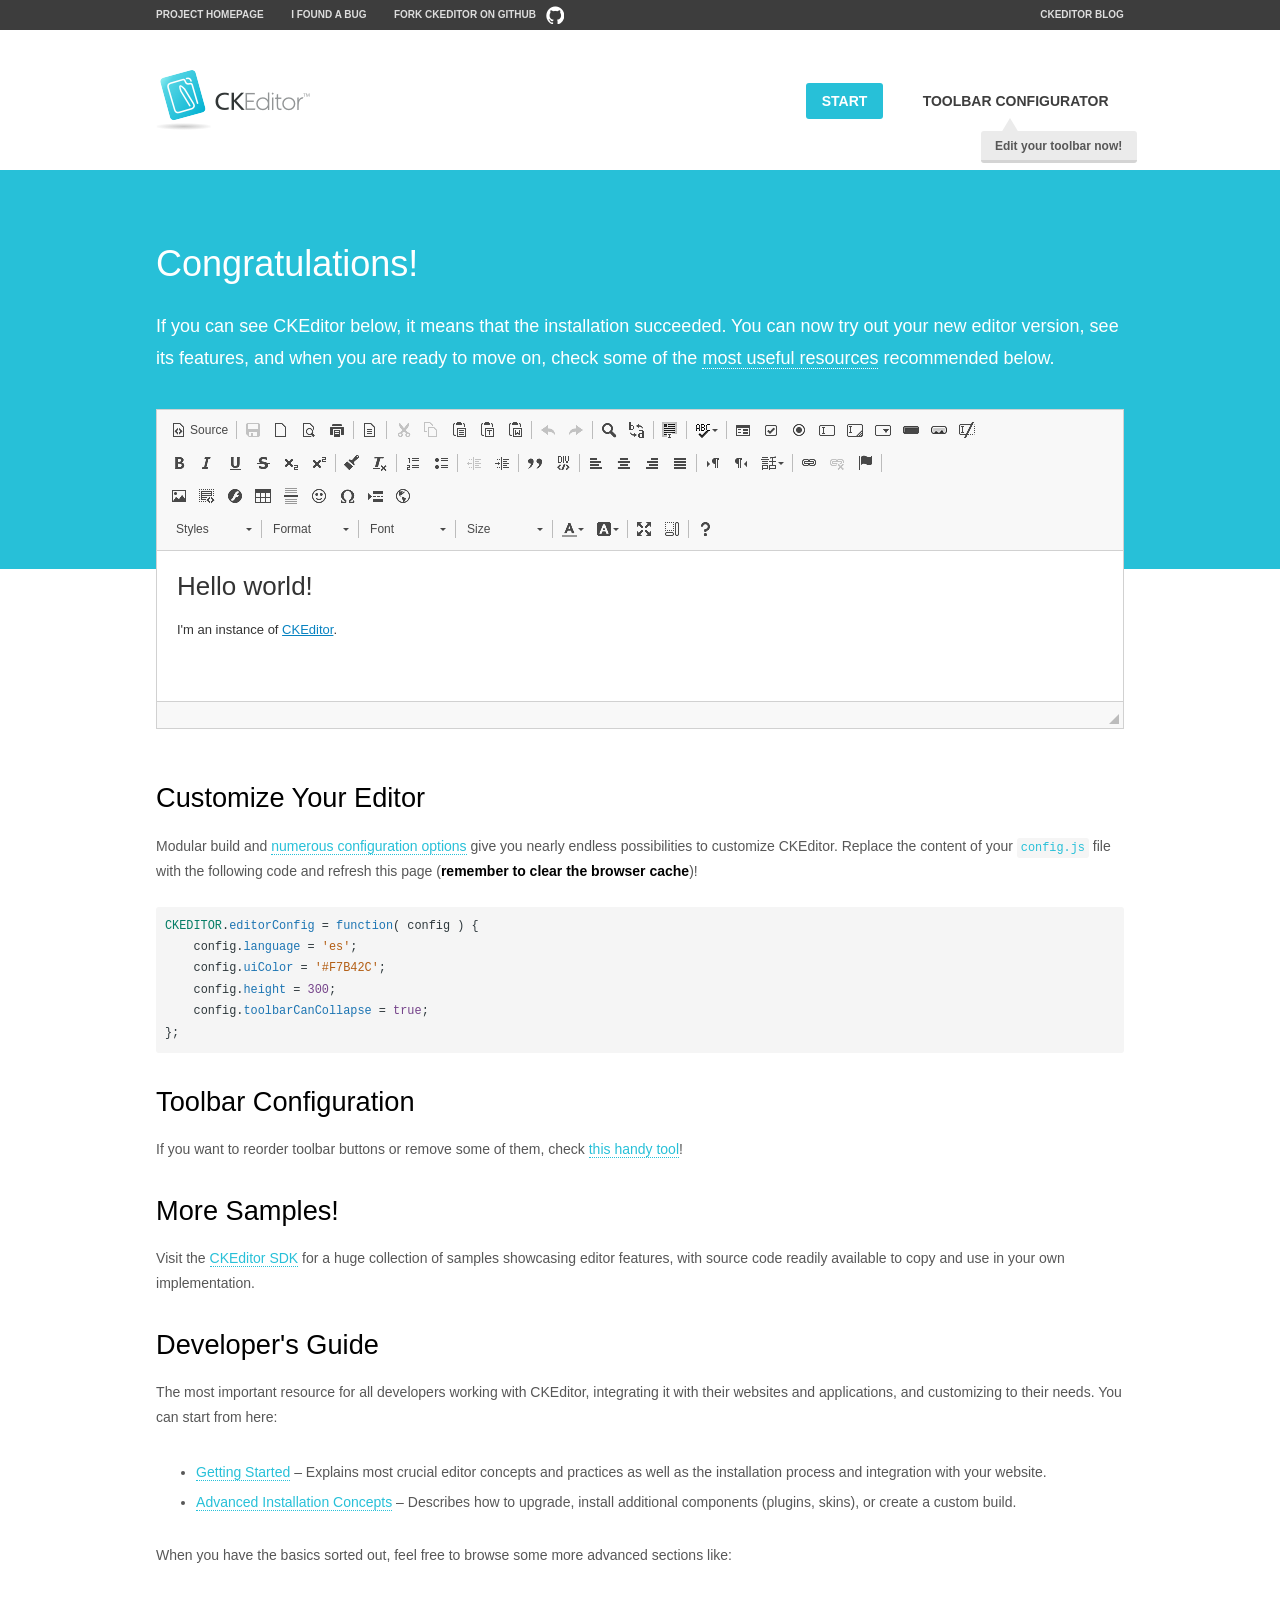
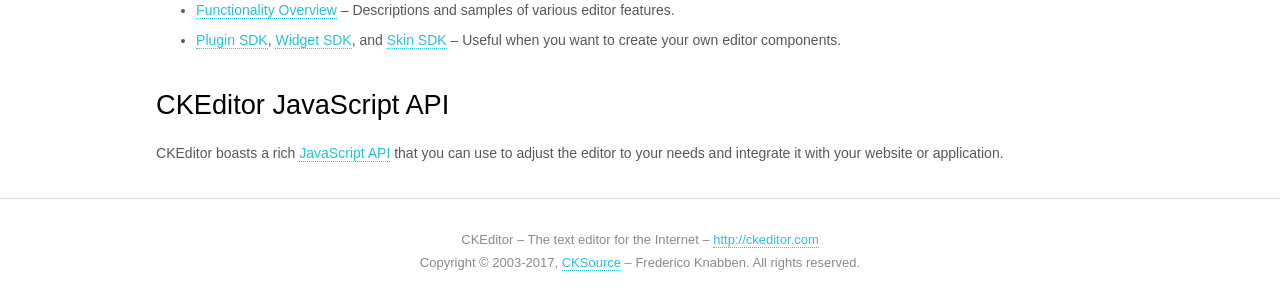
<file: op_app/static/static/assets/ckeditor/samples/index.html>
<!DOCTYPE html>
<!--
Copyright (c) 2003-2017, CKSource - Frederico Knabben. All rights reserved.
For licensing, see LICENSE.md or http://ckeditor.com/license
-->
<html>
<head>
	<meta charset="utf-8">
	<title>CKEditor Sample</title>
	<script src="../ckeditor.js"></script>
	<script src="js/sample.js"></script>
	<link rel="stylesheet" href="css/samples.css">
	<link rel="stylesheet" href="toolbarconfigurator/lib/codemirror/neo.css">
</head>
<body id="main">

<nav class="navigation-a">
	<div class="grid-container">
		<ul class="navigation-a-left grid-width-70">
			<li><a href="http://ckeditor.com">Project Homepage</a></li>
			<li><a href="http://dev.ckeditor.com/">I found a bug</a></li>
			<li><a href="http://github.com/ckeditor/ckeditor-dev" class="icon-pos-right icon-navigation-a-github">Fork CKEditor on GitHub</a></li>
		</ul>
		<ul class="navigation-a-right grid-width-30">
			<li><a href="http://ckeditor.com/blog-list">CKEditor Blog</a></li>
		</ul>
	</div>
</nav>

<header class="header-a">
	<div class="grid-container">
		<h1 class="header-a-logo grid-width-30">
			<a href="index.html"><img src="img/logo.png" alt="CKEditor Sample"></a>
		</h1>

		<nav class="navigation-b grid-width-70">
			<ul>
				<li><a href="index.html" class="button-a button-a-background">Start</a></li>
				<li><a href="toolbarconfigurator/index.html" class="button-a">Toolbar configurator <span class="balloon-a balloon-a-nw">Edit your toolbar now!</span></a></li>
			</ul>
		</nav>
	</div>
</header>

<main>
	<div class="adjoined-top">
		<div class="grid-container">
			<div class="content grid-width-100">
				<h1>Congratulations!</h1>
				<p>
					If you can see CKEditor below, it means that the installation succeeded.
					You can now try out your new editor version, see its features, and when you are ready to move on, check some of the <a href="#sample-customize">most useful resources</a> recommended below.
				</p>
			</div>
		</div>
	</div>
	<div class="adjoined-bottom">
		<div class="grid-container">
			<div class="grid-width-100">
				<div id="editor">
					<h1>Hello world!</h1>
					<p>I'm an instance of <a href="http://ckeditor.com">CKEditor</a>.</p>
				</div>
			</div>
		</div>
	</div>

	<div class="grid-container">
		<div class="content grid-width-100">
			<section id="sample-customize">
				<h2>Customize Your Editor</h2>
				<p>Modular build and <a href="http://docs.ckeditor.com/#!/guide/dev_configuration">numerous configuration options</a> give you nearly endless possibilities to customize CKEditor. Replace the content of your <code><a href="../config.js">config.js</a></code> file with the following code and refresh this page (<strong>remember to clear the browser cache</strong>)!</p>
		<pre class="cm-s-neo CodeMirror"><code><span style="padding-right: 0.1px;"><span class="cm-variable">CKEDITOR</span>.<span class="cm-property">editorConfig</span> <span class="cm-operator">=</span> <span class="cm-keyword">function</span>( <span class="cm-def">config</span> ) {</span>
<span style="padding-right: 0.1px;"><span class="cm-tab">	</span><span class="cm-variable-2">config</span>.<span class="cm-property">language</span> <span class="cm-operator">=</span> <span class="cm-string">'es'</span>;</span>
<span style="padding-right: 0.1px;"><span class="cm-tab">	</span><span class="cm-variable-2">config</span>.<span class="cm-property">uiColor</span> <span class="cm-operator">=</span> <span class="cm-string">'#F7B42C'</span>;</span>
<span style="padding-right: 0.1px;"><span class="cm-tab">	</span><span class="cm-variable-2">config</span>.<span class="cm-property">height</span> <span class="cm-operator">=</span> <span class="cm-number">300</span>;</span>
<span style="padding-right: 0.1px;"><span class="cm-tab">	</span><span class="cm-variable-2">config</span>.<span class="cm-property">toolbarCanCollapse</span> <span class="cm-operator">=</span> <span class="cm-atom">true</span>;</span>
<span style="padding-right: 0.1px;">};</span></code></pre>
			</section>

			<section>
				<h2>Toolbar Configuration</h2>
				<p>If you want to reorder toolbar buttons or remove some of them, check <a href="toolbarconfigurator/index.html">this handy tool</a>!</p>
			</section>

			<section>
				<h2>More Samples!</h2>
				<p>Visit the <a href="http://sdk.ckeditor.com">CKEditor SDK</a> for a huge collection of samples showcasing editor features, with source code readily available to copy and use in your own implementation.</p>
			</section>

			<section>
				<h2>Developer's Guide</h2>
				<p>The most important resource for all developers working with CKEditor, integrating it with their websites and applications, and customizing to their needs. You can start from here:</p>
				<ul>
					<li><a href="http://docs.ckeditor.com/#!/guide/dev_installation">Getting Started</a> &ndash; Explains most crucial editor concepts and practices as well as the installation process and integration with your website.</li>
					<li><a href="http://docs.ckeditor.com/#!/guide/dev_advanced_installation">Advanced Installation Concepts</a> &ndash; Describes how to upgrade, install additional components (plugins, skins), or create a custom build.</li>
				</ul>
					<p>When you have the basics sorted out, feel free to browse some more advanced sections like:</p>
				<ul>
					<li><a href="http://docs.ckeditor.com/#!/guide/dev_features">Functionality Overview</a> &ndash; Descriptions and samples of various editor features.</li>
					<li><a href="http://docs.ckeditor.com/#!/guide/plugin_sdk_intro">Plugin SDK</a>, <a href="http://docs.ckeditor.com/#!/guide/widget_sdk_intro">Widget SDK</a>, and <a href="http://docs.ckeditor.com/#!/guide/skin_sdk_intro">Skin SDK</a> &ndash; Useful when you want to create your own editor components.</li>
				</ul>
			</section>

			<section>
				<h2>CKEditor JavaScript API</h2>
				<p>CKEditor boasts a rich <a href="http://docs.ckeditor.com/#!/api">JavaScript API</a> that you can use to adjust the editor to your needs and integrate it with your website or application.</p>
			</section>
		</div>
	</div>
</main>

<footer class="footer-a grid-container">
	<div class="grid-container">
		<p class="grid-width-100">
			CKEditor &ndash; The text editor for the Internet &ndash; <a class="samples" href="http://ckeditor.com/">http://ckeditor.com</a>
		</p>
		<p class="grid-width-100" id="copy">
			Copyright &copy; 2003-2017, <a class="samples" href="http://cksource.com/">CKSource</a> &ndash; Frederico Knabben. All rights reserved.
		</p>
	</div>
</footer>
<script>
	initSample();
</script>

</body>
</html>
</file>
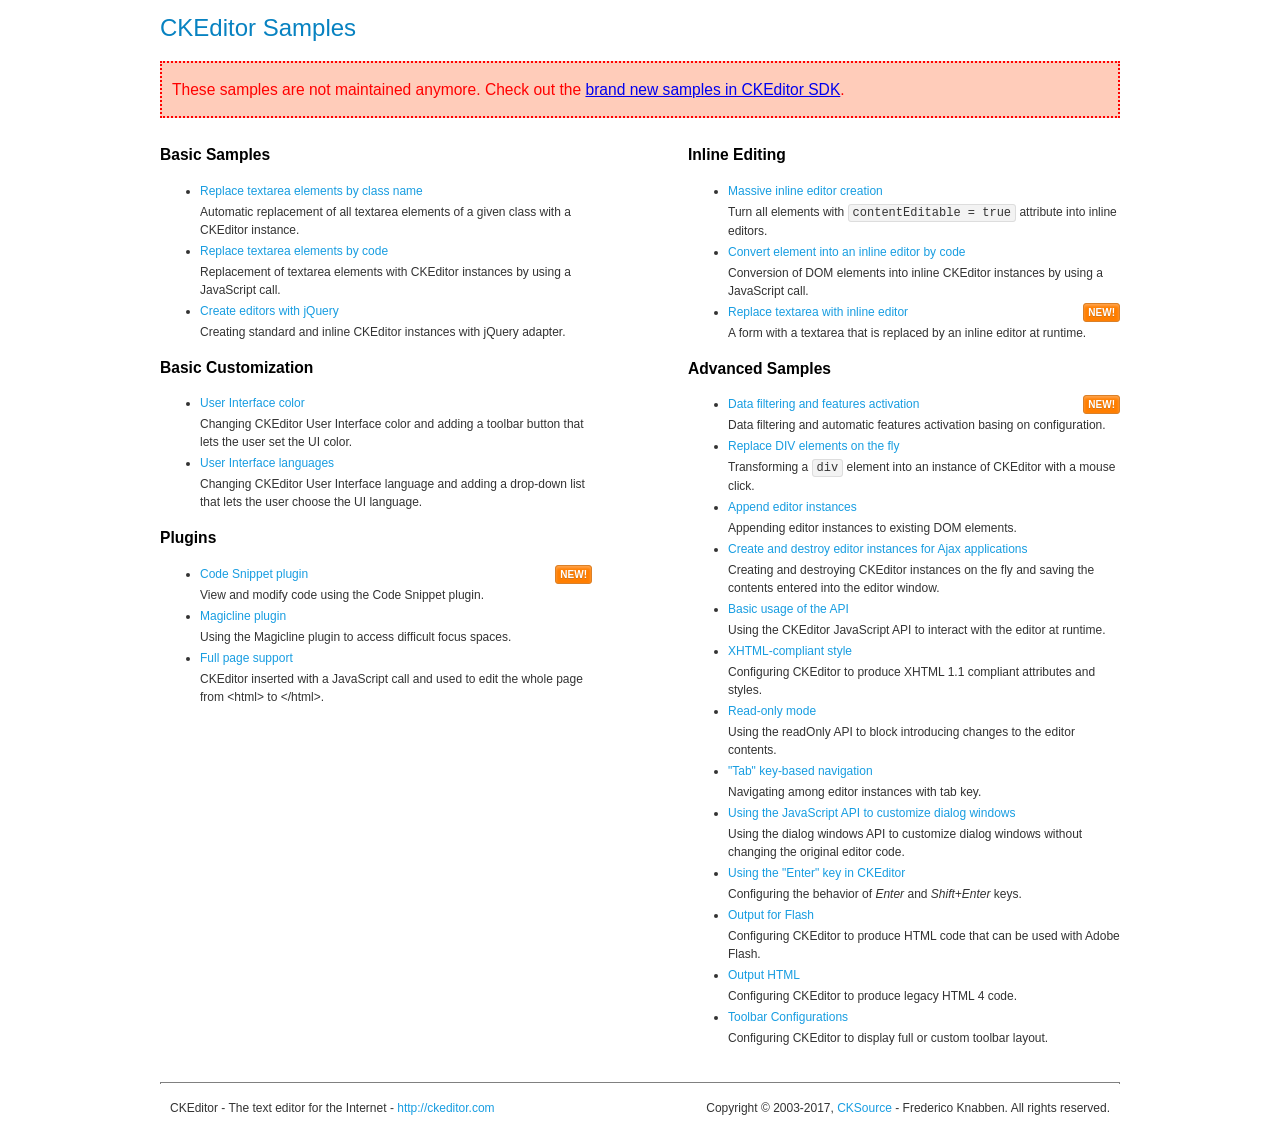
<file: op_app/static/static/assets/ckeditor/samples/old/index.html>
<!DOCTYPE html>
<!--
Copyright (c) 2003-2017, CKSource - Frederico Knabben. All rights reserved.
For licensing, see LICENSE.md or http://ckeditor.com/license
-->
<html>
<head>
	<meta charset="utf-8">
	<title>CKEditor Samples</title>
	<link rel="stylesheet" href="sample.css">
</head>
<body>
	<h1 class="samples">
		CKEditor Samples
	</h1>
	<div class="warning deprecated">
		These samples are not maintained anymore. Check out the <a href="http://sdk.ckeditor.com/">brand new samples in CKEditor SDK</a>.
	</div>
	<div class="twoColumns">
		<div class="twoColumnsLeft">
			<h2 class="samples">
				Basic Samples
			</h2>
			<dl class="samples">
				<dt><a class="samples" href="replacebyclass.html">Replace textarea elements by class name</a></dt>
				<dd>Automatic replacement of all textarea elements of a given class with a CKEditor instance.</dd>

				<dt><a class="samples" href="replacebycode.html">Replace textarea elements by code</a></dt>
				<dd>Replacement of textarea elements with CKEditor instances by using a JavaScript call.</dd>

				<dt><a class="samples" href="jquery.html">Create editors with jQuery</a></dt>
				<dd>Creating standard and inline CKEditor instances with jQuery adapter.</dd>
			</dl>

			<h2 class="samples">
				Basic Customization
			</h2>
			<dl class="samples">
				<dt><a class="samples" href="uicolor.html">User Interface color</a></dt>
				<dd>Changing CKEditor User Interface color and adding a toolbar button that lets the user set the UI color.</dd>

				<dt><a class="samples" href="uilanguages.html">User Interface languages</a></dt>
				<dd>Changing CKEditor User Interface language and adding a drop-down list that lets the user choose the UI language.</dd>
			</dl>


			<h2 class="samples">Plugins</h2>
<dl class="samples">
<dt><a class="samples" href="codesnippet/codesnippet.html">Code Snippet plugin</a><span class="new">New!</span></dt>
<dd>View and modify code using the Code Snippet plugin.</dd>

<dt><a class="samples" href="magicline/magicline.html">Magicline plugin</a></dt>
<dd>Using the Magicline plugin to access difficult focus spaces.</dd>

<dt><a class="samples" href="wysiwygarea/fullpage.html">Full page support</a></dt>
<dd>CKEditor inserted with a JavaScript call and used to edit the whole page from &lt;html&gt; to &lt;/html&gt;.</dd>
</dl>
		</div>
		<div class="twoColumnsRight">
			<h2 class="samples">
				Inline Editing
			</h2>
			<dl class="samples">
				<dt><a class="samples" href="inlineall.html">Massive inline editor creation</a></dt>
				<dd>Turn all elements with <code>contentEditable = true</code> attribute into inline editors.</dd>

				<dt><a class="samples" href="inlinebycode.html">Convert element into an inline editor by code</a></dt>
				<dd>Conversion of DOM elements into inline CKEditor instances by using a JavaScript call.</dd>

				<dt><a class="samples" href="inlinetextarea.html">Replace textarea with inline editor</a> <span class="new">New!</span></dt>
				<dd>A form with a textarea that is replaced by an inline editor at runtime.</dd>

				
			</dl>

			<h2 class="samples">
				Advanced Samples
			</h2>
			<dl class="samples">
				<dt><a class="samples" href="datafiltering.html">Data filtering and features activation</a> <span class="new">New!</span></dt>
				<dd>Data filtering and automatic features activation basing on configuration.</dd>

				<dt><a class="samples" href="divreplace.html">Replace DIV elements on the fly</a></dt>
				<dd>Transforming a <code>div</code> element into an instance of CKEditor with a mouse click.</dd>

				<dt><a class="samples" href="appendto.html">Append editor instances</a></dt>
				<dd>Appending editor instances to existing DOM elements.</dd>

				<dt><a class="samples" href="ajax.html">Create and destroy editor instances for Ajax applications</a></dt>
				<dd>Creating and destroying CKEditor instances on the fly and saving the contents entered into the editor window.</dd>

				<dt><a class="samples" href="api.html">Basic usage of the API</a></dt>
				<dd>Using the CKEditor JavaScript API to interact with the editor at runtime.</dd>

				<dt><a class="samples" href="xhtmlstyle.html">XHTML-compliant style</a></dt>
				<dd>Configuring CKEditor to produce XHTML 1.1 compliant attributes and styles.</dd>

				<dt><a class="samples" href="readonly.html">Read-only mode</a></dt>
				<dd>Using the readOnly API to block introducing changes to the editor contents.</dd>

				<dt><a class="samples" href="tabindex.html">"Tab" key-based navigation</a></dt>
				<dd>Navigating among editor instances with tab key.</dd>


				
<dt><a class="samples" href="dialog/dialog.html">Using the JavaScript API to customize dialog windows</a></dt>
<dd>Using the dialog windows API to customize dialog windows without changing the original editor code.</dd>

<dt><a class="samples" href="enterkey/enterkey.html">Using the &quot;Enter&quot; key in CKEditor</a></dt>
<dd>Configuring the behavior of <em>Enter</em> and <em>Shift+Enter</em> keys.</dd>

<dt><a class="samples" href="htmlwriter/outputforflash.html">Output for Flash</a></dt>
<dd>Configuring CKEditor to produce HTML code that can be used with Adobe Flash.</dd>

<dt><a class="samples" href="htmlwriter/outputhtml.html">Output HTML</a></dt>
<dd>Configuring CKEditor to produce legacy HTML 4 code.</dd>

<dt><a class="samples" href="toolbar/toolbar.html">Toolbar Configurations</a></dt>
<dd>Configuring CKEditor to display full or custom toolbar layout.</dd>

			</dl>
		</div>
	</div>
	<div id="footer">
		<hr>
		<p>
			CKEditor - The text editor for the Internet - <a class="samples" href="http://ckeditor.com/">http://ckeditor.com</a>
		</p>
		<p id="copy">
			Copyright &copy; 2003-2017, <a class="samples" href="http://cksource.com/">CKSource</a> - Frederico Knabben. All rights reserved.
		</p>
	</div>
</body>
</html>
</file>
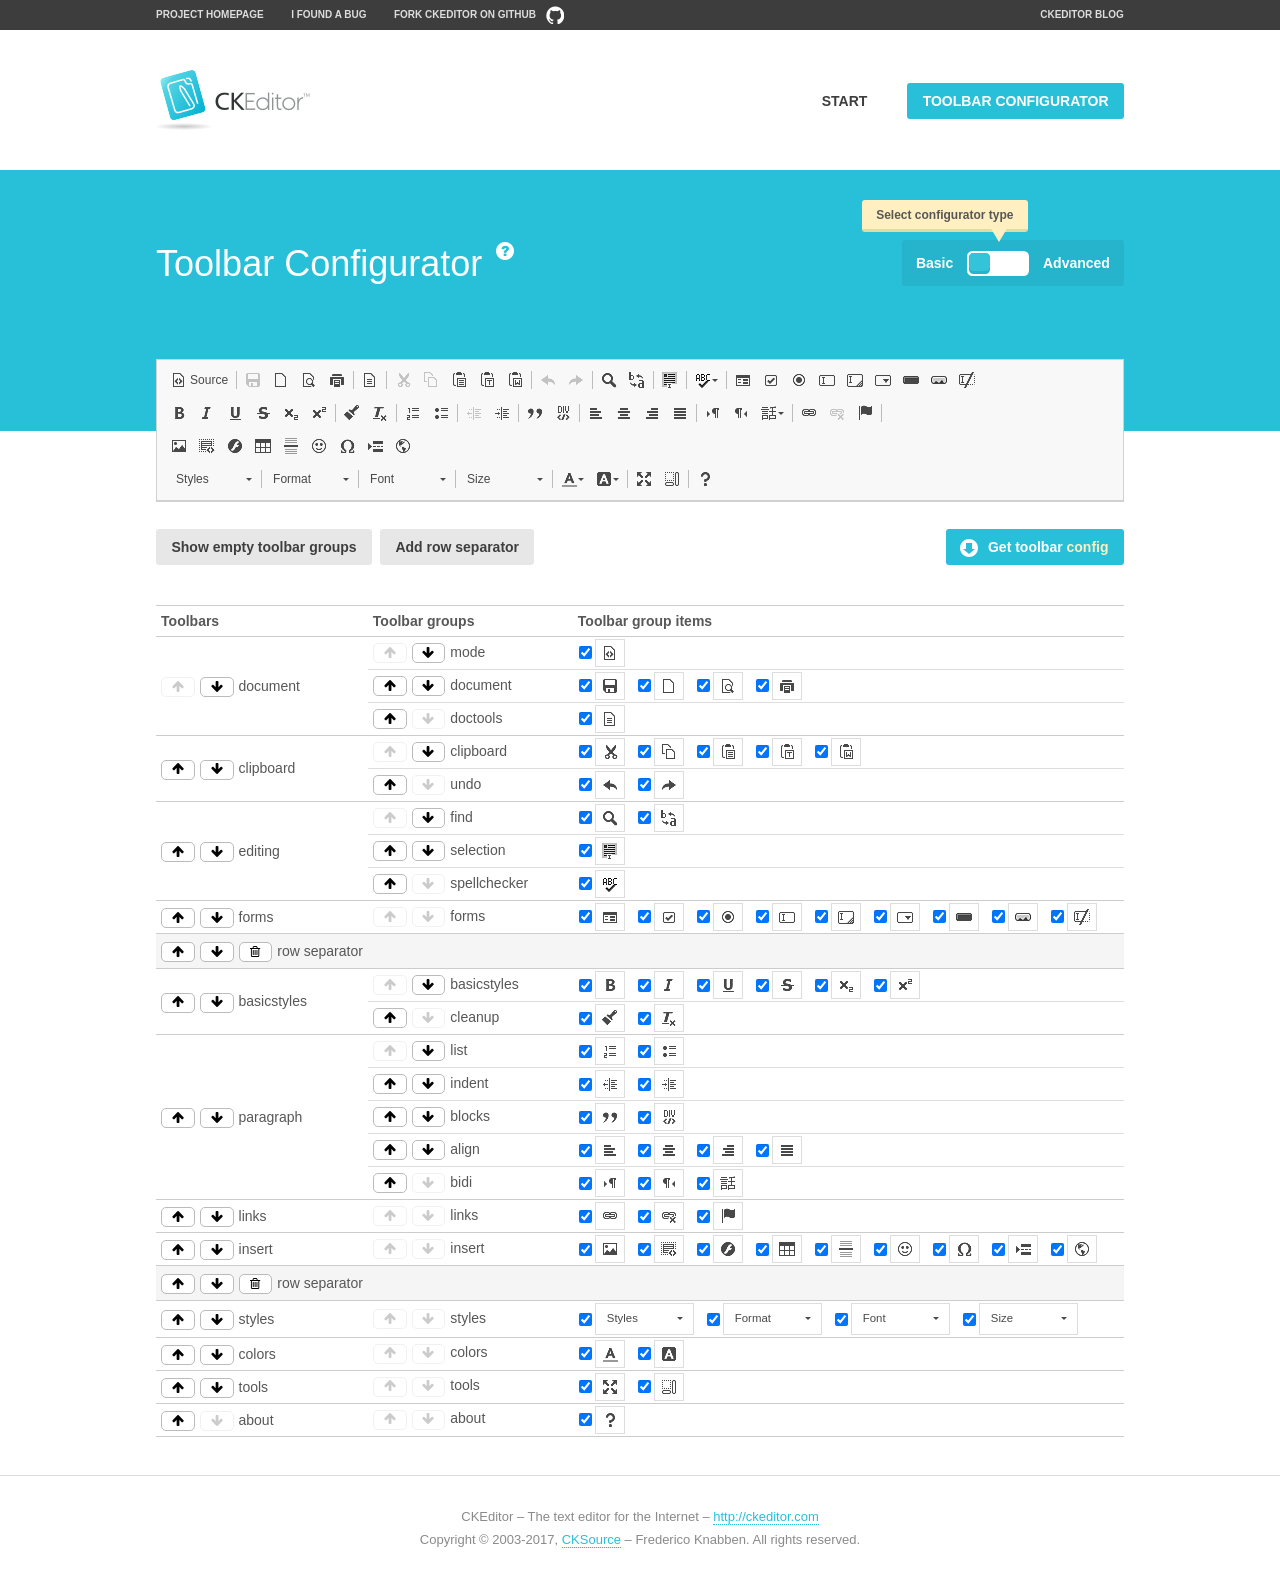
<file: op_app/static/static/assets/ckeditor/samples/toolbarconfigurator/index.html>
<!DOCTYPE html>
<!--
Copyright (c) 2003-2017, CKSource - Frederico Knabben. All rights reserved.
For licensing, see LICENSE.md or http://ckeditor.com/license
-->
<!--[if IE 8]><html class="ie8"><![endif]-->
<!--[if gt IE 8]><html><![endif]-->
<!--[if !IE]><!--><html><!--<![endif]-->
<head>
	<meta charset="utf-8">
	<title>Toolbar Configurator</title>
	<script src="../../ckeditor.js"></script>
	<script>
		if ( CKEDITOR.env.ie && CKEDITOR.env.version < 9 )
			CKEDITOR.tools.enableHtml5Elements( document );
	</script>
	<link rel="stylesheet" href="lib/codemirror/codemirror.css">
	<link rel="stylesheet" href="lib/codemirror/show-hint.css">
	<link rel="stylesheet" href="lib/codemirror/neo.css">
	<link rel="stylesheet" href="css/fontello.css">
	<link rel="stylesheet" href="../css/samples.css">
</head>
<body id="toolbar">

<nav class="navigation-a">
	<div class="grid-container">
		<ul class="navigation-a-left grid-width-70">
			<li><a href="http://ckeditor.com">Project Homepage</a></li>
			<li><a href="http://dev.ckeditor.com/">I found a bug</a></li>
			<li><a href="http://github.com/ckeditor/ckeditor-dev" class="icon-pos-right icon-navigation-a-github">Fork CKEditor on GitHub</a></li>
		</ul>
		<ul class="navigation-a-right grid-width-30">
			<li><a href="http://ckeditor.com/blog-list">CKEditor Blog</a></li>
		</ul>
	</div>
</nav>

<header class="header-a">
	<div class="grid-container">
		<h1 class="header-a-logo grid-width-30">
			<a href="../index.html"><img src="../img/logo.png" alt="CKEditor Logo"></a>
		</h1>
		<nav class="navigation-b grid-width-70">
			<ul>
				<li><a href="../index.html"  class="button-a">Start</a></li>
				<li><a href="index.html"  class="button-a button-a-background">Toolbar configurator</a></li>
			</ul>
		</nav>
	</div>
</header>

<main>
	<div class="adjoined-top">
		<div class="grid-container">
			<div class="content grid-width-100">
				<div class="grid-container-nested">
					<h1 class="grid-width-60">
						Toolbar Configurator
						<a href="#help-content" type="button" title="Configurator help" id="help" class="button-a button-a-background button-a-no-text icon-pos-left icon-question-mark">Help</a>
					</h1>

					<div class="grid-width-40 grid-switch-magic">
						<div class="switch">
							<span class="balloon-a balloon-a-se">Select configurator type</span>
							<input type="radio" name="radio" data-num="1" id="radio-basic" />
							<input type="radio" name="radio" data-num="2" id="radio-advanced" />
							<label data-for="1" for="radio-basic">Basic</label>
							<span class="switch-inner">
								<span class="handler"></span>
							</span>
							<label data-for="2" for="radio-advanced">Advanced</label>
						</div>
					</div>
				</div>
			</div>
		</div>
	</div>
	<div class="adjoined-bottom">
		<div class="grid-container">
			<div class="grid-width-100">
				<div class="editors-container">
					<div id="editor-basic"></div>
					<div id="editor-advanced"></div>
				</div>
			</div>
		</div>
	</div>

	<div class="grid-container configurator">
		<div class="content grid-width-100">
			<div class="configurator">
				<div>
					<div id="toolbarModifierWrapper"></div>
				</div>
			</div>
		</div>
	</div>

	<div id="help-content">
		<div class="grid-container">
			<div class="grid-width-100">
				<h2>What Am I Doing Here?</h2>

				<div class="grid-container grid-container-nested">
					<div class="basic">
						<div class="grid-width-50">
							<p>Arrange <a href="http://docs.ckeditor.com/#!/api/CKEDITOR.config-cfg-toolbarGroups">toolbar groups</a>, toggle <a href="http://docs.ckeditor.com/#!/api/CKEDITOR.config-cfg-removeButtons">button visibility</a> according to your needs and get your toolbar configuration.</p>
							<p>You can replace the content of the <a href="../../config.js"><code>config.js</code></a> file with the generated configuration. If you already set some configuration options you will need to merge both configurations.</p>
						</div>
						<div class="grid-width-50">
							<p>Read more about different ways of <a href="http://docs.ckeditor.com/#!/guide/dev_configuration">setting configuration</a> and do not forget about <strong>clearing browser cache</strong>.</p>
							<p>Arranging toolbar groups is the recommended way of configuring the toolbar, but if you need more freedom you can use the <a href="#advanced">advanced configurator</a>.</p>
						</div>
					</div>
					<div class="advanced" style="display: none;">
						<div class="grid-width-50">
							<p>With this code editor you can edit your <a href="http://docs.ckeditor.com/#!/api/CKEDITOR.config-cfg-toolbar">toolbar configuration</a> live.</p>
							<p>You can replace the content of the <a href="../../config.js"><code>config.js</code></a> file with the generated configuration. If you already set some configuration options you will need to merge both configurations.</p>
						</div>
						<div class="grid-width-50">
							<p>Read more about different ways of <a href="http://docs.ckeditor.com/#!/guide/dev_configuration">setting configuration</a> and do not forget about <strong>clearing browser cache</strong>.</p>
						</div>
					</div>
				</div>

				<p class="grid-container grid-container-nested">
					<button type="button" class="help-content-close grid-width-100 button-a button-a-background">Got it. Let's play!</button>
				</p>
			</div>
		</div>
	</div>
</main>

<footer class="footer-a grid-container">
	<p class="grid-width-100">
		CKEditor &ndash; The text editor for the Internet &ndash; <a class="samples" href="http://ckeditor.com/">http://ckeditor.com</a>
	</p>
	<p class="grid-width-100" id="copy">
		Copyright &copy; 2003-2017, <a class="samples" href="http://cksource.com/">CKSource</a> &ndash; Frederico Knabben. All rights reserved.
	</p>
</footer>

<script src="lib/codemirror/codemirror.js"></script>
<script src="lib/codemirror/javascript.js"></script>
<script src="lib/codemirror/show-hint.js"></script>

<script src="js/fulltoolbareditor.js"></script>
<script src="js/abstracttoolbarmodifier.js"></script>
<script src="js/toolbarmodifier.js"></script>
<script src="js/toolbartextmodifier.js"></script>
<script src="../js/sf.js"></script>

<script>
	( function() {
		'use strict';

		var mode = ( window.location.hash.substr( 1 ) === 'advanced' ) ? 'advanced' : 'basic',
			configuratorSection = CKEDITOR.document.findOne( 'main > .grid-container.configurator' ),
			basicInstruction = CKEDITOR.document.findOne( '#help-content .basic' ),
			advancedInstruction = CKEDITOR.document.findOne( '#help-content .advanced' ),

			// Configurator mode switcher.
			modeSwitchBasic = CKEDITOR.document.getById( 'radio-basic' ),
			modeSwitchAdvanced = CKEDITOR.document.getById( 'radio-advanced' );

		// Initial setup
		function updateSwitcher() {
			if ( mode === 'advanced' ) {
				modeSwitchAdvanced.$.checked = true;
			} else {
				modeSwitchBasic.$.checked = true;
			}
		}

		updateSwitcher();

		CKEDITOR.document.getWindow().on( 'hashchange', function( e ) {
			var hash = window.location.hash.substr( 1 );
			if ( !( hash === 'advanced' || hash === 'basic' ) ) {
				return;
			}
			mode = hash;
			onToolbarsDone( mode );
		} );

		CKEDITOR.document.getWindow().on( 'resize', function() {
			updateToolbar( ( mode === 'basic' ? toolbarModifier : toolbarTextModifier )[ 'editorInstance' ] );
		} );

		function onRefresh( modifier ) {
			modifier = modifier || this;

			if ( mode === 'basic' && modifier instanceof ToolbarConfigurator.ToolbarTextModifier ) {
				return;
			}

			// CodeMirror container becomes visible, so we need to refresh and to avoid rendering problems.
			if ( mode === 'advanced' && modifier instanceof ToolbarConfigurator.ToolbarTextModifier ) {
				modifier.codeContainer.refresh();
			}

			updateToolbar( modifier.editorInstance );
		}

		function updateToolbar( editor ) {
			var editorContainer = editor.container;

			// Not always editor is loaded.
			if ( !editorContainer ) {
				return;
			}

			var displayStyle = editorContainer.getStyle( 'display' );

			editorContainer.setStyle( 'display', 'block' );

			var newHeight = editorContainer.getSize( 'height' );

			var newMarginTop = parseInt( editorContainer.getComputedStyle( 'margin-top' ), 10 );
			newMarginTop = ( isNaN( newMarginTop ) ? 0 : Number( newMarginTop ) );

			var newMarginBottom = parseInt( editorContainer.getComputedStyle( 'margin-bottom' ), 10 );
			newMarginBottom = ( isNaN( newMarginBottom ) ? 0 : Number( newMarginBottom ) );

			var result = newHeight + newMarginTop + newMarginBottom;

			editorContainer.setStyle( 'display', displayStyle );

			editor.container.getAscendant( 'div' ).setStyle( 'height', result + 'px' );
		}

		var toolbarModifier = new ToolbarConfigurator.ToolbarModifier( 'editor-basic' );

		var done = 0;
		toolbarModifier.init( onToolbarInit );
		toolbarModifier.onRefresh = onRefresh;

		CKEDITOR.document.getById( 'toolbarModifierWrapper' ).append( toolbarModifier.mainContainer );

		var toolbarTextModifier = new ToolbarConfigurator.ToolbarTextModifier( 'editor-advanced' );
		toolbarTextModifier.init( onToolbarInit );
		toolbarTextModifier.onRefresh = onRefresh;

		function onToolbarInit() {
			if ( ++done === 2 ) {
				onToolbarsDone();

				positionSticky.watch( CKEDITOR.document.findOne( '.toolbar' ), function() {
					return mode === 'advanced';
				} );
			}
		}

		function onToolbarsDone() {
			if ( mode === 'basic' ) {
				toggleModeBasic( false );
			} else {
				toggleModeAdvanced( false );
			}

			updateSwitcher();

			setTimeout( function() {
				CKEDITOR.document.findOne( '.editors-container' ).addClass( 'active' );
				CKEDITOR.document.findOne( '#toolbarModifierWrapper' ).addClass( 'active' );
			}, 200 );
		}

		CKEDITOR.document.getById( 'toolbarModifierWrapper' ).append( toolbarTextModifier.mainContainer );

		function toogleModeSwitch( onElement, offElement, onModifier, offModifier ) {
			onElement.addClass( 'fancy-button-active' );
			offElement.removeClass( 'fancy-button-active' );

			onModifier.showUI();
			offModifier.hideUI();
		}

		function toggleModeBasic( callOnRefresh ) {
			callOnRefresh = ( callOnRefresh !== false );
			mode = 'basic';
			window.location.hash = '#basic';
			toogleModeSwitch( modeSwitchBasic, modeSwitchAdvanced, toolbarModifier, toolbarTextModifier );

			configuratorSection.removeClass( 'freed-width' );
			basicInstruction.show();
			advancedInstruction.hide();

			callOnRefresh && onRefresh( toolbarModifier );
		}

		function toggleModeAdvanced( callOnRefresh ) {
			callOnRefresh = ( callOnRefresh !== false );
			mode = 'advanced';
			window.location.hash = '#advanced';
			toogleModeSwitch( modeSwitchAdvanced, modeSwitchBasic, toolbarTextModifier, toolbarModifier );

			configuratorSection.addClass( 'freed-width' );
			advancedInstruction.show();
			basicInstruction.hide();

			callOnRefresh && onRefresh( toolbarTextModifier );
		}

		modeSwitchBasic.on( 'click', toggleModeBasic );
		modeSwitchAdvanced.on( 'click', toggleModeAdvanced );

		//
		// Position:sticky for the toolbar.
		//

		// Will make elements behave like they were styled with position:sticky.
		var positionSticky = {
			// Store object: {
			// 		element: CKEDITOR.dom.element, // Element which will float.
			// 		placeholder: CKEDITOR.dom.element, // Placeholder which is place to prevent page bounce.
			// 		isFixed: boolean // Whether element float now.
			// }
			watched: [],

			active: [],

			staticContainer: null,

			init: function() {
				var element = CKEDITOR.dom.element.createFromHtml(
					'<div class="staticContainer">' +
						'<div class="grid-container" >' +
							'<div class="grid-width-100">' +
								'<div class="inner"></div>' +
							'</div>' +
						'</div>' +
					'</div>' );

				this.staticContainer = element.findOne( '.inner' );

				CKEDITOR.document.getBody().append( element );
			},

			watch: function( element, preventFunc ) {
				this.watched.push( {
					element: element,
					placeholder: new CKEDITOR.dom.element( 'div' ),
					isFixed: false,
					preventFunc: preventFunc
				} );
			},

			checkAll: function() {
				for ( var i = 0; i < this.watched.length; i++ ) {
					this.check( this.watched[ i ] );
				}
			},

			check: function( element ) {
				var isFixed = element.isFixed;
				var shouldBeFixed = this.shouldBeFixed( element );

				// Nothing to be done.
				if ( isFixed === shouldBeFixed ) {
					return;
				}

				var placeholder = element.placeholder;

				if ( isFixed ) {
					// Unfixing.

					element.element.insertBefore( placeholder );
					placeholder.remove();

					element.element.removeStyle( 'margin' );

					this.active.splice( CKEDITOR.tools.indexOf( this.active, element ), 1 );

				} else {
					// Fixing.
					placeholder.setStyle( 'width', element.element.getSize( 'width' ) + 'px' );
					placeholder.setStyle( 'height', element.element.getSize( 'height' ) + 'px' );
					placeholder.setStyle( 'margin-bottom', element.element.getComputedStyle( 'margin-bottom' ) );
					placeholder.setStyle( 'display', element.element.getComputedStyle( 'display' ) );
					placeholder.insertAfter( element.element );

					this.staticContainer.append( element.element );

					this.active.push( element );
				}

				element.isFixed = !element.isFixed;
			},

			shouldBeFixed: function( element ) {
				if ( element.preventFunc && element.preventFunc() ) {
					return false;
				}

				// If element is already fixed we are checking it's placeholder.
				var related = ( element.isFixed ? element.placeholder : element.element ),
					clientRect = related.$.getBoundingClientRect(),
					staticHeight = this.staticContainer.getSize('height' ),
					elemHeight = element.element.getSize( 'height' );

				if ( element.isFixed ) {
					return ( clientRect.top + elemHeight < staticHeight );
				} else {
					return ( clientRect.top < staticHeight );
				}
			}
		};

		positionSticky.init();

		CKEDITOR.document.getWindow().on( 'scroll',
			new CKEDITOR.tools.eventsBuffer( 100, positionSticky.checkAll, positionSticky ).input
		);

		// Make the toolbar sticky.
		positionSticky.watch( CKEDITOR.document.findOne( '.editors-container' ) );

		// Help button and help-content.
		( function() {
			var helpButton = CKEDITOR.document.getById( 'help' ),
				helpContent = CKEDITOR.document.getById( 'help-content' );

			// Don't show help button on IE8 because it's unsupported by Pico Modal.
			if ( CKEDITOR.env.ie && CKEDITOR.env.version == 8 ) {
				helpButton.hide();
			} else {
				// Display help modal when the button is clicked.
				helpButton.on( 'click', function( evt ) {
					SF.modal( {
						// Clone modal content from DOM.
						content: helpContent.getHtml(),

						afterCreate: function( modal ) {
							// Enable modal content button to close the modal.
							new CKEDITOR.dom.element( modal.modalElem() ).findOne( '.help-content-close' ).once( 'click', modal.close );
						}
					} ).show();
				} );
			}
		} )();
	} )();
</script>
</body>
</html>
</file>
<file: op_app/static/static/assets/ckeditor/samples/css/samples.css>
/**
 * @license Copyright (c) 2003-2017, CKSource - Frederico Knabben. All rights reserved.
 * For licensing, see LICENSE.md or http://ckeditor.com/license
 */
@media (max-width: 900px) {
  .global-is-mobile-hidden {
    display: none !important;
  }
}
article,
aside,
details,
figcaption,
figure,
footer,
header,
hgroup,
main,
menu,
nav,
section {
  display: block;
}
body,
html {
  margin: 0;
  padding: 0;
  font: 16px / 1.8 Arial, 'Helvetica Neue', Helvetica, sans-serif;
  font-weight: 300;
  color: #575757;
}
.grid-width-10 {
  width: 10%;
}
.grid-width-20 {
  width: 20%;
}
.grid-width-30 {
  width: 30%;
}
.grid-width-40 {
  width: 40%;
}
.grid-width-50 {
  width: 50%;
}
.grid-width-60 {
  width: 60%;
}
.grid-width-70 {
  width: 70%;
}
.grid-width-80 {
  width: 80%;
}
.grid-width-90 {
  width: 90%;
}
.grid-width-100 {
  width: 100%;
}
@media (max-width: 900px) {
  .grid-width-10,
  .grid-width-20,
  .grid-width-30,
  .grid-width-40,
  .grid-width-50,
  .grid-width-60,
  .grid-width-70,
  .grid-width-80,
  .grid-width-90,
  .grid-width-100 {
    width: 100%;
  }
}
*[class*="grid-width"] {
  -webkit-box-sizing: border-box;
  -moz-box-sizing: border-box;
  box-sizing: border-box;
  padding-left: 4%;
  padding-right: 4%;
  float: left;
}
*[class*="grid-width"]:after,
.grid-container:after,
*[class*="grid-width"]:before,
.grid-container:before {
  content: '';
  display: block;
  overflow: hidden;
  visibility: hidden;
  font-size: 0;
  line-height: 0;
  width: 0;
  height: 0;
}
*[class*="grid-width"]:after,
.grid-container:after {
  clear: both;
}
.grid-container {
  -webkit-box-sizing: border-box;
  -moz-box-sizing: border-box;
  box-sizing: border-box;
  margin-left: auto;
  margin-right: auto;
}
.grid-container-nested *[class*="grid-width"]:first-child {
  padding-left: 0;
}
.grid-container-nested *[class*="grid-width"]:last-child {
  padding-right: 0;
}
@media (max-width: 900px) {
  .grid-container-nested *[class*="grid-width"]:first-child {
    padding-left: 4%;
  }
  .grid-container-nested *[class*="grid-width"]:last-child {
    padding-right: 4%;
  }
}
.header-a {
  min-height: 140px;
  overflow: hidden;
}
.header-a .header-a-logo {
  margin: 40px 0 0;
}
@media (max-width: 900px) {
  .header-a .header-a-logo {
    text-align: center;
  }
}
.header-a .header-a-logo img {
  border: transparent;
}
.navigation-a {
  height: 30px;
  background: #3D3D3D;
  position: absolute;
  left: 0;
  right: 0;
  top: 0;
  padding: 0;
  overflow: hidden;
}
@media (max-width: 900px) {
  .navigation-a {
    text-align: center;
  }
}
.navigation-a ul {
  list-style: none;
  margin: 0;
  overflow: hidden;
}
.navigation-a ul li,
.navigation-a ul li a {
  display: inline-block;
}
@media (max-width: 900px) {
  .navigation-a ul {
    width: auto;
    text-overflow: ellipsis;
    white-space: nowrap;
    display: inline-block;
    float: none;
  }
  .navigation-a ul:before,
  .navigation-a ul:after {
    display: none;
  }
}
.navigation-a ul.navigation-a-left {
  text-align: left;
}
@media (max-width: 900px) {
  .navigation-a ul.navigation-a-left {
    padding-right: 0;
  }
}
.navigation-a ul.navigation-a-right {
  text-align: right;
}
@media (max-width: 900px) {
  .navigation-a ul.navigation-a-right {
    padding-left: 23px;
  }
}
.navigation-a ul li + li {
  margin-left: 23px;
}
.navigation-a ul li a {
  font-size: 10px;
  font-size: 0.625rem;
  line-height: 18px;
  line-height: 1.13rem;
  line-height: 30px;
  float: left;
  color: #ddd;
  font-weight: bold;
  text-decoration: none;
  text-transform: uppercase;
}
.navigation-a ul li a:hover {
  cursor: pointer;
  color: #fff;
}
.icon-navigation-a-github:before,
.icon-navigation-a-github:after {
  background-image: url("[data-uri]");
}
.navigation-b {
  text-align: right;
  margin: 52px 0 0;
  overflow: visible;
}
@media (max-width: 900px) {
  .navigation-b {
    text-align: center;
    margin-top: 20px;
    padding: 0;
  }
}
.navigation-b ul {
  padding: 0;
  list-style: none;
  margin: 0;
  overflow: visible;
}
.navigation-b ul li,
.navigation-b ul li a {
  display: inline-block;
}
@media (max-width: 900px) {
  .navigation-b ul {
    display: table;
    width: 100%;
    padding-bottom: 1.5em;
  }
}
@media (max-width: 900px) {
  .navigation-b ul li {
    display: table-row;
  }
}
.navigation-b ul li + li {
  margin-left: 20px;
}
@media (max-width: 900px) {
  .navigation-b ul li + li {
    margin-left: 0;
  }
}
.navigation-b ul li a {
  -webkit-box-sizing: border-box;
  -moz-box-sizing: border-box;
  box-sizing: border-box;
  text-transform: uppercase;
  text-decoration: none;
  outline: none;
}
@media (max-width: 900px) {
  .navigation-b ul li a {
    width: 100%;
    -webkit-border-radius: 0;
    -webkit-background-clip: padding-box;
    -moz-border-radius: 0;
    -moz-background-clip: padding;
    border-radius: 0;
    background-clip: padding-box;
  }
}
.footer-a {
  font-size: 13px;
  font-size: 0.8125rem;
  line-height: 23.4px;
  line-height: 1.46rem;
  padding-top: 2.25em;
  padding-bottom: 2.25em;
  overflow: hidden;
  color: #8a8a8a;
}
.footer-a a {
  color: #27C0D8;
  text-decoration: none;
  border-bottom: 1px dotted #27C0D8;
}
.footer-a a:hover {
  color: #23adc2;
}
.footer-a p {
  margin: 0;
  display: inline-block;
  text-align: center;
}
.content {
  font-size: 14px;
  font-size: 0.875rem;
  line-height: 25.2px;
  line-height: 1.57rem;
  overflow: hidden;
  padding-top: 1.5em;
  padding-bottom: 1.5em;
}
.content p {
  margin: 0.75em 0;
}
.content ul,
.content ol,
.content pre,
.content blockquote,
.content textarea:not([class^="cke"]),
.content .cke {
  margin: 1.875em 0;
}
.content code,
.content kbd {
  -webkit-border-radius: 3px;
  -webkit-background-clip: padding-box;
  -moz-border-radius: 3px;
  -moz-background-clip: padding;
  border-radius: 3px;
  background-clip: padding-box;
  padding: 3px 4px;
}
.content pre,
.content code,
.content kbd,
.content blockquote {
  background: #f5f5f5;
}
.content blockquote,
.content pre {
  background: none;
  border-left: 4px solid #27C0D8;
  padding: 1.5em 2.25em;
}
.content p a,
.content ul a,
.content ol a,
.content blockquote a,
.content h1 a,
.content h2 a,
.content h3 a,
.content h4 a,
.content h5 a {
  color: #27C0D8;
  text-decoration: none;
  border-bottom: 1px dotted #27C0D8;
}
.content p a:hover,
.content ul a:hover,
.content ol a:hover,
.content blockquote a:hover,
.content h1 a:hover,
.content h2 a:hover,
.content h3 a:hover,
.content h4 a:hover,
.content h5 a:hover {
  color: #23adc2;
}
.content h1,
.content h2,
.content h3,
.content h4,
.content h5 {
  color: #000;
  font-weight: 100;
}
.content h1 code,
.content h2 code,
.content h3 code,
.content h4 code,
.content h5 code,
.content h1 kbd,
.content h2 kbd,
.content h3 kbd,
.content h4 kbd,
.content h5 kbd {
  font-size: inherit;
}
.content h1 a.content-heading-anchor,
.content h2 a.content-heading-anchor,
.content h3 a.content-heading-anchor,
.content h4 a.content-heading-anchor,
.content h5 a.content-heading-anchor {
  font-weight: 100;
  vertical-align: middle;
  opacity: 0;
  border: 0;
}
.content h1:hover a.content-heading-anchor,
.content h2:hover a.content-heading-anchor,
.content h3:hover a.content-heading-anchor,
.content h4:hover a.content-heading-anchor,
.content h5:hover a.content-heading-anchor {
  opacity: 1;
}
.content h1:target a,
.content h2:target a,
.content h3:target a,
.content h4:target a,
.content h5:target a {
  -webkit-animation: targetLinkOpacity 0.5s linear alternate;
  -moz-animation: targetLinkOpacity 0.5s linear alternate;
  -o-animation: targetLinkOpacity 0.5s linear alternate;
  animation: targetLinkOpacity 0.5s linear alternate;
  opacity: 1;
}
.content input,
.content select,
.content textarea:not([class^="cke"]) {
  -webkit-border-radius: 3px;
  -webkit-background-clip: padding-box;
  -moz-border-radius: 3px;
  -moz-background-clip: padding;
  border-radius: 3px;
  background-clip: padding-box;
  -webkit-box-shadow: inset 0 1px 1px rgba(0, 0, 0, 0.08);
  -moz-box-shadow: inset 0 1px 1px rgba(0, 0, 0, 0.08);
  box-shadow: inset 0 1px 1px rgba(0, 0, 0, 0.08);
  font: inherit;
  color: inherit;
  border: 1px solid #D9D9D9;
  padding: .2em .5em;
}
.content input:focus,
.content select:focus,
.content textarea:not([class^="cke"]):focus {
  border-color: #66afe9;
  outline: 0;
  -webkit-box-shadow: inset 0 1px 1px rgba(0, 0, 0, 0.08), 0 0 8px #93c6ef;
  -moz-box-shadow: inset 0 1px 1px rgba(0, 0, 0, 0.08), 0 0 8px #93c6ef;
  box-shadow: inset 0 1px 1px rgba(0, 0, 0, 0.08), 0 0 8px #93c6ef;
}
.content abbr {
  border-bottom: 1px dotted #666;
  cursor: pointer;
}
.content blockquote {
  font-style: italic;
  font-family: Georgia, Times, "Times New Roman", serif;
  font-size: 16px;
  font-size: 1rem;
  line-height: 28.8px;
  line-height: 1.8rem;
}
.content em {
  font-style: italic;
}
.content h1 {
  font-size: 36px;
  font-size: 2.25rem;
  line-height: 64.8px;
  line-height: 4.05rem;
  margin: 1.125em 0 0;
}
.content h2 {
  font-size: 27.2px;
  font-size: 1.7rem;
  line-height: 48.96px;
  line-height: 3.06rem;
  margin: 0.9em 0 0;
}
.content h3 {
  font-size: 24px;
  font-size: 1.5rem;
  line-height: 43.2px;
  line-height: 2.7rem;
  font-weight: 500;
  margin: 0.75em 0 0;
}
.content h4 {
  font-size: 19.2px;
  font-size: 1.2rem;
  line-height: 34.56px;
  line-height: 2.16rem;
  font-weight: 500;
  margin: 0.75em 0 0;
}
.content h5 {
  font-size: 17.6px;
  font-size: 1.1rem;
  line-height: 31.68px;
  line-height: 1.98rem;
  font-weight: 500;
  margin: 0.75em 0 0;
}
.content hr {
  border: 0;
  border-top: 4px solid #D9D9D9;
  margin: 1.5em 0;
}
.content input[type="text"] {
  height: 1.8em;
  line-height: 1.8em;
}
.content input[type="button"] {
  -webkit-appearance: button;
  -moz-appearance: button;
  appearance: button;
}
.content kbd {
  font-size: 12px;
  font-size: 0.75rem;
  line-height: 21.6px;
  line-height: 1.35rem;
  font-family: Arial, 'Helvetica Neue', Helvetica, sans-serif;
  padding: 2px 6px;
  -webkit-box-shadow: 0 0 4px #fff inset, 0 2px 0 #D9D9D9;
  -moz-box-shadow: 0 0 4px #fff inset, 0 2px 0 #D9D9D9;
  box-shadow: 0 0 4px #fff inset, 0 2px 0 #D9D9D9;
}
.content p img {
  vertical-align: middle;
}
.content p pre {
  padding: 1.5em;
}
.content pre {
  padding: 0;
  border: 0;
  tab-size: 4;
  -o-tab-size: 4;
  -moz-tab-size: 4;
}
.content pre,
.content code {
  font-size: 11.89px;
  font-size: 0.743rem;
  line-height: 21.4px;
  line-height: 1.34rem;
  font-family: Consolas, Menlo, Monaco, Lucida Console, Liberation Mono, DejaVu Sans Mono, Bitstream Vera Sans Mono, Courier New, monospace, serif;
}
.content pre a,
.content code a {
  border: 0;
}
.content pre code {
  padding: 0.75em;
  display: block;
}
.content strong {
  color: #000;
}
.content ul ul,
.content ol ul,
.content ul ol,
.content ol ol {
  margin: 0.75em 0;
}
.content ul li,
.content ol li {
  font-size: 14px;
  font-size: 0.875rem;
  line-height: 30.24px;
  line-height: 1.89rem;
}
.content textarea:not([class^="cke"]) {
  width: 100%;
}
.content div.todo {
  border: 2px dotted #444;
  padding: 10px;
  margin: 60px 0 10px 0;
  /* Remove me some day */
}
.content div.todo:before {
  content: "TODO";
  font-weight: bold;
}
body a.button-a,
body button.button-a,
body input.button-a {
  -webkit-border-radius: 3px;
  -webkit-background-clip: padding-box;
  -moz-border-radius: 3px;
  -moz-background-clip: padding;
  border-radius: 3px;
  background-clip: padding-box;
  font-size: 14px;
  font-size: 0.875rem;
  line-height: 25.2px;
  line-height: 1.57rem;
  height: 36px;
  line-height: 36px;
  padding: 0 1.1em;
  font-weight: 700;
  color: #3e3e3e;
  white-space: nowrap;
  text-decoration: none;
  display: inline-block;
  cursor: pointer;
  border: 0;
  vertical-align: middle;
  margin: 1px 0;
  background: transparent;
}
body a.button-a.icon-pos-left,
body button.button-a.icon-pos-left,
body input.button-a.icon-pos-left {
  padding-left: .8em;
}
body a.button-a.icon-pos-right,
body button.button-a.icon-pos-right,
body input.button-a.icon-pos-right {
  padding-right: .8em;
}
body a.button-a.button-a-no-text,
body button.button-a.button-a-no-text,
body input.button-a.button-a-no-text {
  -webkit-border-radius: 100px;
  -webkit-background-clip: padding-box;
  -moz-border-radius: 100px;
  -moz-background-clip: padding;
  border-radius: 100px;
  background-clip: padding-box;
  width: 36px;
  padding: 0;
  text-indent: -999px;
  overflow: hidden;
  position: relative;
  text-align: center;
}
body a.button-a.button-a-no-text:before,
body button.button-a.button-a-no-text:before,
body input.button-a.button-a-no-text:before {
  position: absolute;
  left: 50%;
  top: 50%;
  margin: -9px 0 0 -9px;
}
@media (max-width: 900px) {
  body a.button-a.button-a-mobile-collapsed,
  body button.button-a.button-a-mobile-collapsed,
  body input.button-a.button-a-mobile-collapsed {
    -webkit-border-radius: 100px;
    -webkit-background-clip: padding-box;
    -moz-border-radius: 100px;
    -moz-background-clip: padding;
    border-radius: 100px;
    background-clip: padding-box;
    width: 36px;
    padding: 0;
    text-indent: -999px;
    overflow: hidden;
    position: relative;
    text-align: center;
  }
  body a.button-a.button-a-mobile-collapsed:before,
  body button.button-a.button-a-mobile-collapsed:before,
  body input.button-a.button-a-mobile-collapsed:before {
    position: absolute;
    left: 50%;
    top: 50%;
    margin: -9px 0 0 -9px;
  }
  body a.button-a.button-a-mobile-collapsed:before,
  body button.button-a.button-a-mobile-collapsed:before,
  body input.button-a.button-a-mobile-collapsed:before {
    position: absolute;
    left: 50%;
    top: 50%;
    margin: -9px 0 0 -9px;
  }
}
body a.button-a:active,
body button.button-a:active,
body input.button-a:active,
body a.button-a:hover,
body button.button-a:hover,
body input.button-a:hover {
  color: #fff;
  background: #23adc2;
}
body a.button-a:focus,
body button.button-a:focus,
body input.button-a:focus {
  border-color: #66afe9;
  outline: 0;
  -webkit-box-shadow: inset 0 1px 1px rgba(0, 0, 0, 0.075), 0 0 8px #93c6ef;
  -moz-box-shadow: inset 0 1px 1px rgba(0, 0, 0, 0.075), 0 0 8px #93c6ef;
  box-shadow: inset 0 1px 1px rgba(0, 0, 0, 0.075), 0 0 8px #93c6ef;
}
body a.button-a-soft,
body button.button-a-soft,
body input.button-a-soft {
  background: #e7e7e7;
}
body a.button-a-soft:active,
body button.button-a-soft:active,
body input.button-a-soft:active,
body a.button-a-soft:hover,
body button.button-a-soft:hover,
body input.button-a-soft:hover {
  color: #3e3e3e;
  background: #cecece;
}
body a.button-a-background,
body button.button-a-background,
body input.button-a-background,
body a.navigation-b ul li a:hover,
body button.navigation-b ul li a:hover,
body input.navigation-b ul li a:hover {
  color: #fff;
  background: #27C0D8;
}
body a.button-a-background:active,
body button.button-a-background:active,
body input.button-a-background:active,
body a.button-a-background:hover,
body button.button-a-background:hover,
body input.button-a-background:hover,
body a.navigation-b ul li a:hover:active,
body button.navigation-b ul li a:hover:active,
body input.navigation-b ul li a:hover:active,
body a.navigation-b ul li a:hover:hover,
body button.navigation-b ul li a:hover:hover,
body input.navigation-b ul li a:hover:hover {
  color: #fff;
  background: #23adc2;
}
.balloon-a {
  font-size: 12px;
  font-size: 0.75rem;
  line-height: 21.6px;
  line-height: 1.35rem;
  -webkit-border-radius: 3px;
  -webkit-background-clip: padding-box;
  -moz-border-radius: 3px;
  -moz-background-clip: padding;
  border-radius: 3px;
  background-clip: padding-box;
  border-bottom: 3px solid #d4d4d4;
  background: #ebebeb;
  display: inline-block;
  white-space: nowrap;
  padding: .4em 1.2em .2em;
  font-weight: 700;
  position: relative;
  z-index: 1000;
  text-transform: none;
  color: #575757;
}
.balloon-a:hover {
  color: #575757;
}
.balloon-a:before {
  content: '';
  width: 0;
  height: 0;
  border-style: solid;
  position: absolute;
}
.balloon-a-ne:before,
.balloon-a-nw:before {
  top: -13px;
  border-width: 0 9px 15.6px 9px;
  border-color: transparent transparent #ebebeb transparent;
}
.balloon-a-se:before,
.balloon-a-sw:before {
  bottom: -13px;
  border-width: 15.6px 9px 0 9px;
  border-color: #ebebeb transparent transparent transparent;
}
.balloon-a-nw:before,
.balloon-a-sw:before {
  left: 20px;
}
.balloon-a-ne:before,
.balloon-a-se:before {
  right: 20px;
}
.icon-pos-left:before,
.icon-pos-right:after {
  content: '';
  display: inline-block;
  width: 18px;
  height: 18px;
  vertical-align: middle;
  background-repeat: no-repeat;
}
.icon-pos-left:before {
  margin-right: 10px;
}
.icon-pos-right:after {
  margin-left: 10px;
}
.icon-download:before,
.icon-download:after {
  background-image: url("[data-uri]");
}
.icon-question-mark:before,
.icon-question-mark:after {
  background-image: url("[data-uri]");
}
.icon-close:before,
.icon-close:after {
  background-image: url("[data-uri]");
}
.ie8 .switch > * {
  vertical-align: middle;
}
.ie8 .switch input[type="radio"] {
  margin: 0 0.25em;
  display: inline-block;
}
.ie8 .switch label {
  margin-left: 0 !important;
  margin-right: 0 !important;
}
.ie8 .switch label[data-for="1"] {
  float: left;
}
.ie8 .switch label[data-for="2"] {
  float: right;
}
.ie8 .switch .switch-inner {
  display: none;
}
.switch {
  font-size: 14px;
  font-size: 0.875rem;
  line-height: 25.2px;
  line-height: 1.57rem;
  font-weight: bold;
  background-color: #27C0D8;
  overflow: hidden;
  display: inline-block;
  padding: 0.75em 0.25em;
  color: #fff;
  -webkit-border-radius: 3px;
  -webkit-background-clip: padding-box;
  -moz-border-radius: 3px;
  -moz-background-clip: padding;
  border-radius: 3px;
  background-clip: padding-box;
  position: relative;
}
.switch input[type="radio"] {
  display: none;
}
.switch label {
  position: relative;
  z-index: 2;
  float: left;
  cursor: pointer;
  padding: 0 0.75em;
}
.switch label:hover {
  text-decoration: underline;
}
.switch .switch-inner {
  float: left;
  background-color: #FFF;
  height: 1.5em;
  width: 4.125em;
  padding: 2px;
  margin: 0 0.25em;
  -webkit-border-radius: 5.5px;
  -webkit-background-clip: padding-box;
  -moz-border-radius: 5.5px;
  -moz-background-clip: padding;
  border-radius: 5.5px;
  background-clip: padding-box;
}
.switch .switch-inner .handler {
  overflow: hidden;
  position: relative;
  display: block;
  height: 1.5em;
  width: 1.5em;
  background: #25b4cb;
  -webkit-border-radius: 4.5px;
  -webkit-background-clip: padding-box;
  -moz-border-radius: 4.5px;
  -moz-background-clip: padding;
  border-radius: 4.5px;
  background-clip: padding-box;
}
.switch .switch-inner .handler:before {
  content: '';
  display: block;
  position: absolute;
  top: 0;
  right: 0;
  bottom: 3px;
  left: 0;
  background-color: #34c4da;
  -webkit-border-bottom-left-radius: 4.5px;
  -moz-border-radius-bottomleft: 4.5px;
  border-bottom-left-radius: 4.5px;
  -webkit-border-bottom-right-radius: 4.5px;
  -webkit-background-clip: padding-box;
  -moz-border-radius-bottomright: 4.5px;
  -moz-background-clip: padding;
  border-bottom-right-radius: 4.5px;
  background-clip: padding-box;
}
.switch:hover .switch-inner .handler:before {
  background: #45c9dd;
}
.switch input[data-num="2"]:checked ~ .switch-inner > .handler {
  margin-left: auto;
}
.switch input[data-num="2"]:checked ~ label[data-for="1"] {
  padding-right: 5.125em;
  margin-right: -4.375em;
}
.switch input[data-num="1"]:checked ~ label[data-for="2"] {
  padding-left: 5.125em;
  margin-left: -4.375em;
}
.toggler {
  -webkit-user-select: none;
  -moz-user-select: none;
  -ms-user-select: none;
  user-select: none;
}
.toggler label {
  cursor: pointer;
}
.toggler [data-collapse] {
  display: inherit;
}
.toggler [data-expand] {
  display: none;
}
.toggler.collapsed [data-collapse] {
  display: none;
}
.toggler.collapsed [data-expand] {
  display: inherit;
}
.toggler-container {
  overflow: hidden;
}
.toggler-container.collapsed {
  height: 0;
}
.icon-toggler-expanded:before,
.icon-toggler-collapsed:before,
.icon-toggler-expanded:after,
.icon-toggler-collapsed:after {
  background-image: url("[data-uri]");
}
.icon-toggler-expanded.icon-light:before,
.icon-toggler-collapsed.icon-light:before,
.icon-toggler-expanded.icon-light:after,
.icon-toggler-collapsed.icon-light:after {
  background-image: url("[data-uri]");
}
.icon-toggler-expanded:before,
.icon-toggler-expanded:after {
  background-position: top left;
}
.icon-toggler-collapsed:before,
.icon-toggler-collapsed:after {
  background-position: bottom left;
}
.modal {
  padding: 20px;
  border-radius: 3px;
  background-color: white;
  max-width: 700px;
  -webkit-box-sizing: border-box;
  -moz-box-sizing: border-box;
  box-sizing: border-box;
  width: 80% !important;
  top: 50% !important;
  -webkit-transform: translate(-50%, -50%) !important;
  -moz-transform: translate(-50%, -50%) !important;
  -o-transform: translate(-50%, -50%) !important;
  -ms-transform: translate(-50%, -50%) !important;
  transform: translate(-50%, -50%) !important;
}
.modal-close {
  -webkit-border-radius: 100px;
  -webkit-background-clip: padding-box;
  -moz-border-radius: 100px;
  -moz-background-clip: padding;
  border-radius: 100px;
  background-clip: padding-box;
  cursor: pointer;
  height: 18px;
  width: 18px;
  position: absolute;
  top: 10px;
  right: 10px;
  font-size: 17px;
  text-align: center;
  line-height: 19px;
  background: #cccccc;
}
main .grid-container,
header .grid-container,
.navigation-a > div,
footer > div {
  max-width: 968px;
}
.header-a {
  margin-top: 30px;
}
.footer-a {
  border-top: 1px solid #D9D9D9;
}
.adjoined-top {
  background-color: #27C0D8;
  color: #fff;
}
.adjoined-top .content h1,
.adjoined-top .content h2,
.adjoined-top .content h3,
.adjoined-top .content h4,
.adjoined-top .content h5 {
  color: #fff;
}
.adjoined-top .content p {
  font-size: 18px;
  font-size: 1.125rem;
  line-height: 32.4px;
  line-height: 2.02rem;
  font-weight: 100;
}
.adjoined-top .content p a {
  text-decoration: none;
  border-bottom: 1px dotted #fff;
  color: inherit;
}
.adjoined-top .content p a:hover {
  color: #e6e6e6;
}
.adjoined-top .content button {
  color: #fff;
}
.adjoined-top .content strong {
  color: #fff;
}
.adjoined-top .content code {
  font-size: inherit;
  color: #27C0D8;
}
.adjoined-bottom {
  position: relative;
}
.adjoined-bottom:before {
  z-index: -1;
  content: '';
  background: #27C0D8;
  position: absolute;
  top: 0;
  left: 0;
  right: 0;
  height: 50%;
}
main .grid-container,
header .grid-container,
.navigation-a > div,
footer > div {
  max-width: 1052px;
}
main .grid-container.freed-width {
  max-width: none;
}
.switch {
  background: #25b4cb;
  float: right;
  overflow: visible;
}
.switch .balloon-a {
  position: absolute;
  top: -40px;
  right: 50%;
  margin-right: -15px;
  background: #FFEFC1;
  border-bottom-color: #DCDCA4;
}
.switch .balloon-a:before {
  border-color: #FFEFC1 transparent transparent transparent;
}
#toolbar .editors-container {
  overflow: hidden;
  height: 0;
  transition: height 200ms;
}
#toolbar .editors-container.active {
  height: auto;
}
#main #editor {
  background: #FFF;
  padding: 2% 4%;
  border: dashed 5px #27C0D8;
}
#main .adjoined-top:before {
  height: 335px;
}
#toolbar .adjoined-top:before {
  height: 219px;
}
#toolbar .adjoined-top .grid-container-nested {
  height: 147px;
}
.content .grid-switch-magic {
  margin: 3.5em 0 0;
}
#info-box {
  padding-bottom: 0;
}
#info-box > div {
  width: 100%;
  text-align: right;
}
#info-box > div .toggler {
  padding-right: 0;
}
#info-box > div .toggler:hover {
  background: transparent;
  color: #000;
}
#info-box > div .toggler:hover > label {
  text-decoration: underline;
}
#info-box > div h2 {
  float: left;
  margin-top: 0;
}
#info-box > div#instructions-container {
  text-align: left;
}
#toolbarModifierWrapper {
  overflow: hidden;
  height: 0;
  opacity: 0;
  transition: height 200ms;
}
#toolbarModifierWrapper.active {
  height: auto;
  opacity: 1;
}
header {
  overflow: visible;
}
header div.grid-container {
  overflow: visible;
}
header .navigation-b {
  overflow: visible;
}
header .navigation-b ul {
  overflow: visible;
}
header .navigation-b a {
  position: relative;
}
header .balloon-a {
  position: absolute;
  top: 48px;
  left: 50%;
  margin-left: -35px;
}
@media (max-width: 1140px) {
  header .balloon-a {
    left: auto;
    margin-left: auto;
    right: 50%;
    margin-right: -35px;
  }
  header .balloon-a:before {
    left: auto;
    right: 22px;
  }
}
@media (max-width: 900px) {
  header .balloon-a {
    display: none;
  }
}
#toolbar .cke_toolbar {
  pointer-events: none;
  -webkit-user-select: none;
  -moz-user-select: none;
  -ms-user-select: none;
  user-select: none;
  cursor: default;
}
.some-toolbar-active .cke_toolbar {
  zoom: 1;
  filter: alpha(opacity=50);
  -webkit-opacity: 0.5;
  -moz-opacity: 0.5;
  opacity: 0.5;
}
.cke_toolbar.active {
  position: relative;
  zoom: 1;
  filter: alpha(opacity=100);
  -webkit-opacity: 1;
  -moz-opacity: 1;
  opacity: 1;
}
.cke_toolbar.active:after {
  content: '';
  display: block;
  position: absolute;
  top: 0;
  right: 6px;
  bottom: 5px;
  left: 0;
  -webkit-border-radius: 5px;
  -webkit-background-clip: padding-box;
  -moz-border-radius: 5px;
  -moz-background-clip: padding;
  border-radius: 5px;
  background-clip: padding-box;
  -webkit-box-shadow: 0px 0px 15px 3px #fff4b0;
  -moz-box-shadow: 0px 0px 15px 3px #fff4b0;
  box-shadow: 0px 0px 15px 3px #fff4b0;
}
.cke_toolbar.active .cke_toolgroup {
  -webkit-box-shadow: none;
  -moz-box-shadow: none;
  box-shadow: none;
  border-color: #e3c300;
}
.cke_toolbar.active .cke_combo,
.cke_toolbar.active .cke_toolgroup {
  position: relative;
  z-index: 2;
}
.cke_toolbar.active .cke_combo_button {
  -webkit-box-shadow: none;
  -moz-box-shadow: none;
  box-shadow: none;
}
.unselectable {
  -webkit-user-select: none;
  -moz-user-select: none;
  -ms-user-select: none;
  user-select: none;
}
.toolbar {
  padding: 5px 0;
  margin-bottom: 2.4em;
  overflow: hidden;
  background: #fff;
}
.toolbar button.button-a.cke_button {
  cursor: pointer;
  display: inline-block;
  padding: 4px 6px;
  outline: 0;
  border: 1px solid #a6a6a6;
}
.toolbar button.button-a.hidden {
  display: none;
}
.toolbar button.button-a.left {
  float: left;
  margin-right: 8px;
}
.toolbar button.button-a.right {
  float: right;
  margin-left: 8px;
}
.toolbar button.button-a .highlight {
  color: #ffefc1;
}
.configContainer.hidden,
.toolbarModifier.hidden,
.toolbarModifier-hints.hidden {
  display: none;
}
.toolbarModifier :focus,
.toolbar button:focus,
.configContainer textarea.configCode:focus {
  outline: none;
}
div.toolbarModifier {
  padding: 0;
  overflow: hidden;
  width: 100%;
  position: relative;
  display: table;
  border-collapse: collapse;
}
div.toolbarModifier ::-moz-focus-inner {
  border: 0;
}
div.toolbarModifier .empty {
  display: none;
}
div.toolbarModifier.empty-visible .empty {
  display: table-row;
  zoom: 1;
  filter: alpha(opacity=60);
  -webkit-opacity: 0.6;
  -moz-opacity: 0.6;
  opacity: 0.6;
}
div.toolbarModifier .empty > p {
  line-height: 31px;
}
div.toolbarModifier > ul {
  padding: 0;
  margin: 0;
  border-top: 1px solid #ccc;
  width: 100%;
}
div.toolbarModifier > ul[data-type="table-header"] {
  display: table-header-group;
}
div.toolbarModifier > ul[data-type="table-body"] {
  display: table-row-group;
}
div.toolbarModifier > ul p {
  padding: 0;
  margin: 0;
}
div.toolbarModifier > ul > li {
  display: table-row;
}
div.toolbarModifier > ul > li[data-type="header"] {
  font-weight: bold;
  user-select: none;
  cursor: default;
}
div.toolbarModifier > ul > li[data-type="group"],
div.toolbarModifier > ul > li[data-type="separator"] {
  border-bottom: 1px solid #ccc;
}
div.toolbarModifier > ul > li[data-type="subgroup"] {
  border-top: 1px solid #eee;
}
div.toolbarModifier > ul > li[data-type="subgroup"]:first-child {
  border-top: none;
}
div.toolbarModifier > ul > li[data-type="group"].active,
div.toolbarModifier > ul > li[data-type="group"]:hover,
div.toolbarModifier > ul > li[data-type="separator"].active,
div.toolbarModifier > ul > li[data-type="separator"]:hover {
  overflow: hidden;
  z-index: 2;
}
div.toolbarModifier > ul > li[data-type="group"].active,
div.toolbarModifier > ul > li[data-type="separator"].active,
div.toolbarModifier > ul > li[data-type="group"].active:hover,
div.toolbarModifier > ul > li[data-type="separator"].active:hover {
  background: #f0fafb;
}
div.toolbarModifier > ul > li[data-type="group"]:hover,
div.toolbarModifier > ul > li[data-type="separator"]:hover {
  background: #fffbe3;
}
div.toolbarModifier > ul > li[data-type="separator"] {
  background: #f5f5f5;
}
div.toolbarModifier > ul > li[data-type="separator"]:after {
  content: '';
  width: 100%;
}
div.toolbarModifier > ul > li[data-type="separator"] > p {
  padding: 2px 5px;
}
div.toolbarModifier > ul > li > p,
div.toolbarModifier > ul > li > ul {
  display: table-cell;
  vertical-align: middle;
}
div.toolbarModifier > ul > li p {
  padding-left: 5px;
  min-width: 200px;
}
div.toolbarModifier > ul > li p span {
  white-space: nowrap;
  cursor: default;
}
div.toolbarModifier > ul > li p span button {
  font-size: 12.666px;
  margin-right: 5px;
  cursor: pointer;
  background: #fff;
  -webkit-border-radius: 5px;
  -webkit-background-clip: padding-box;
  -moz-border-radius: 5px;
  -moz-background-clip: padding;
  border-radius: 5px;
  background-clip: padding-box;
  border: 1px solid #bbb;
  padding: 0 7px;
  line-height: 12px;
  height: 20px;
}
div.toolbarModifier > ul > li p span button:not(.disabled):hover,
div.toolbarModifier > ul > li p span button:not(.disabled):focus {
  color: #fff;
  background-color: #454545;
  border-color: transparent;
}
div.toolbarModifier > ul > li p span button.move.disabled {
  cursor: default;
  zoom: 1;
  filter: alpha(opacity=20);
  -webkit-opacity: 0.2;
  -moz-opacity: 0.2;
  opacity: 0.2;
}
div.toolbarModifier > ul > li ul {
  border-collapse: collapse;
  padding: 0;
  width: 100%;
}
div.toolbarModifier > ul > li ul li {
  display: table-row;
  list-style-type: none;
  line-height: 1;
}
div.toolbarModifier > ul > li ul li[data-type="subgroup"] {
  border-top: 1px solid #ddd;
}
div.toolbarModifier > ul > li ul li[data-type="subgroup"]:first-child {
  border-top: 0;
}
div.toolbarModifier > ul > li ul li[data-type="subgroup"] [data-type="button"] {
  -webkit-border-radius: 3px;
  -webkit-background-clip: padding-box;
  -moz-border-radius: 3px;
  -moz-background-clip: padding;
  border-radius: 3px;
  background-clip: padding-box;
  padding: 0 2px;
}
div.toolbarModifier > ul > li ul li[data-type="subgroup"] [data-type="button"]:focus {
  background: rgba(0, 0, 0, 0.04);
}
div.toolbarModifier > ul > li ul li[data-type="subgroup"] [data-type="button"] input {
  vertical-align: middle;
}
div.toolbarModifier > ul > li ul li > p,
div.toolbarModifier > ul > li ul li > ul {
  display: table-cell;
  vertical-align: middle;
}
div.toolbarModifier > ul > li ul li ul {
  padding: 0;
}
div.toolbarModifier > ul > li ul li ul li {
  padding: 0;
  display: inline-block;
  cursor: pointer;
  margin: 2px 5px 2px 0;
}
div.toolbarModifier > ul > li ul li ul li .cke_combo_text {
  cursor: pointer;
  white-space: nowrap;
}
div.toolbarModifier > ul > li ul li ul li .cke_toolgroup,
div.toolbarModifier > ul > li ul li ul li .cke_combo_button {
  cursor: pointer;
  margin: 0;
  vertical-align: middle;
  border: 1px solid #ddd;
  font-size: 11.41px;
  font-size: 0.713rem;
  line-height: 20.54px;
  line-height: 1.28rem;
}
div.toolbarModifier > .codemirror-wrapper {
  overflow-y: auto;
}
div.toolbarModifier-hints {
  float: right;
  width: 350px;
  min-width: 150px;
  overflow-y: auto;
  margin-left: 1.5em;
}
div.toolbarModifier-hints h3 {
  font-size: 18.08px;
  font-size: 1.13rem;
  line-height: 32.54px;
  line-height: 2.03rem;
  padding: 0.36em 1.5em;
  background: #f5f5f5;
  border-bottom: 1px solid #ddd;
  margin-top: 0;
  margin-bottom: 1.2em;
}
div.toolbarModifier-hints dl {
  margin-bottom: 1.2em;
  overflow: hidden;
}
div.toolbarModifier-hints dl .list-header {
  font-weight: bold;
  border: 0;
  padding-bottom: 0.6em;
}
div.toolbarModifier-hints dl > p {
  text-align: center;
}
div.toolbarModifier-hints dl dt {
  float: left;
  width: 9em;
  clear: both;
  text-align: right;
  border-top: 1px solid #ddd;
  padding-left: 1.5em;
  padding-right: .1em;
  -webkit-box-sizing: border-box;
  -moz-box-sizing: border-box;
  box-sizing: border-box;
}
div.toolbarModifier-hints dl dt code {
  background: none;
  border: none;
  vertical-align: middle;
}
div.toolbarModifier-hints dl dd {
  margin-left: 10em;
  clear: right;
  padding-right: 1.5em;
}
div.toolbarModifier-hints dl dd code {
  line-height: 2.2em;
}
div.toolbarModifier-hints dl dd:after {
  content: '\00a0';
  display: block;
  clear: left;
  float: right;
  height: 0;
  width: 0;
}
.toolbarModifier-hints,
.configContainer textarea.configCode,
.CodeMirror {
  -webkit-border-radius: 3px;
  -webkit-background-clip: padding-box;
  -moz-border-radius: 3px;
  -moz-background-clip: padding;
  border-radius: 3px;
  background-clip: padding-box;
  border: 1px solid #ccc;
  font-size: 13.01px;
  font-size: 0.813rem;
  line-height: 23.42px;
  line-height: 1.46rem;
}
.configContainer textarea.configCode,
.CodeMirror pre,
.CodeMirror-linenumber {
  font-size: 13.01px;
  font-size: 0.813rem;
  line-height: 23.42px;
  line-height: 1.46rem;
  font-family: Consolas, Menlo, Monaco, Lucida Console, Liberation Mono, DejaVu Sans Mono, Bitstream Vera Sans Mono, Courier New, monospace, serif;
}
.CodeMirror pre {
  border: none;
  padding: 0;
  margin: 0;
}
.configContainer textarea.configCode {
  -webkit-box-sizing: border-box;
  -moz-box-sizing: border-box;
  box-sizing: border-box;
  color: #575757;
  padding: 10px;
  width: 100%;
  min-height: 500px;
  margin: 0;
  resize: none;
  outline: none;
  -moz-tab-size: 4;
  tab-size: 4;
  white-space: pre;
  word-wrap: normal;
  overflow: auto;
}
.CodeMirror-hints.toolbar-modifier {
  padding: 0;
  color: #575757;
  font-size: 14px;
  font-size: 0.875rem;
  line-height: 25.2px;
  line-height: 1.57rem;
  font-family: Consolas, Menlo, Monaco, Lucida Console, Liberation Mono, DejaVu Sans Mono, Bitstream Vera Sans Mono, Courier New, monospace, serif;
}
.CodeMirror-hints.toolbar-modifier .CodeMirror-hint-active {
  color: #575757;
  background: #f0fafb;
}
.CodeMirror-hints.toolbar-modifier > li:hover {
  background: #fffbe3;
}
/* Text modifier */
#toolbarModifierWrapper {
  margin-bottom: 1.2em;
}
#toolbarModifierWrapper .invalid .CodeMirror {
  background: #fff8f8;
  border-color: red;
}
#toolbarModifierWrapper .CodeMirror {
  height: auto;
  padding: 0 0.6em;
}
.staticContainer {
  position: fixed;
  top: 0;
  width: 100%;
  z-index: 10;
}
.staticContainer > .grid-container {
  max-width: 1052px;
}
.staticContainer > .grid-container .inner {
  background: #fff;
}
.staticContainer > .grid-container .inner .toolbar {
  margin-bottom: 0;
}
#help {
  position: relative;
  top: -15px;
  left: -5px;
}
#help-content {
  display: none;
}
/*# sourceMappingURL=[data-uri] */
</file>
<file: op_app/static/static/assets/ckeditor/samples/toolbarconfigurator/lib/codemirror/neo.css>
/* neo theme for codemirror */

/* Color scheme */

.cm-s-neo.CodeMirror {
  background-color:#ffffff;
  color:#2e383c;
  line-height:1.4375;
}
.cm-s-neo .cm-comment {color:#75787b}
.cm-s-neo .cm-keyword, .cm-s-neo .cm-property {color:#1d75b3}
.cm-s-neo .cm-atom,.cm-s-neo .cm-number {color:#75438a}
.cm-s-neo .cm-node,.cm-s-neo .cm-tag {color:#9c3328}
.cm-s-neo .cm-string {color:#b35e14}
.cm-s-neo .cm-variable,.cm-s-neo .cm-qualifier {color:#047d65}


/* Editor styling */

.cm-s-neo pre {
  padding:0;
}

.cm-s-neo .CodeMirror-gutters {
  border:none;
  border-right:10px solid transparent;
  background-color:transparent;
}

.cm-s-neo .CodeMirror-linenumber {
  padding:0;
  color:#e0e2e5;
}

.cm-s-neo .CodeMirror-guttermarker { color: #1d75b3; }
.cm-s-neo .CodeMirror-guttermarker-subtle { color: #e0e2e5; }
</file>
<file: op_app/static/static/assets/ckeditor/samples/old/sample.css>
/*
Copyright (c) 2003-2017, CKSource - Frederico Knabben. All rights reserved.
For licensing, see LICENSE.md or http://ckeditor.com/license
*/

html, body, h1, h2, h3, h4, h5, h6, div, span, blockquote, p, address, form, fieldset, img, ul, ol, dl, dt, dd, li, hr, table, td, th, strong, em, sup, sub, dfn, ins, del, q, cite, var, samp, code, kbd, tt, pre
{
	line-height: 1.5;
}

body
{
	padding: 10px 30px;
}

input, textarea, select, option, optgroup, button, td, th
{
	font-size: 100%;
}

pre
{
	-moz-tab-size: 4;
	tab-size: 4;
}

pre, code, kbd, samp, tt
{
	font-family: monospace,monospace;
	font-size: 1em;
}

body {
	width: 960px;
	margin: 0 auto;
}

code
{
	background: #f3f3f3;
	border: 1px solid #ddd;
	padding: 1px 4px;
	border-radius: 3px;
}

abbr
{
	border-bottom: 1px dotted #555;
	cursor: pointer;
}

.new, .beta
{
	text-transform: uppercase;
	font-size: 10px;
	font-weight: bold;
	padding: 1px 4px;
	margin: 0 0 0 5px;
	color: #fff;
	float: right;
	border-radius: 3px;
}

.new
{
	background: #FF7E00;
	border: 1px solid #DA8028;
	text-shadow: 0 1px 0 #C97626;

	box-shadow: 0 2px 3px 0 #FFA54E inset;
}

.beta
{
	background: #18C0DF;
	border: 1px solid #19AAD8;
	text-shadow: 0 1px 0 #048CAD;
	font-style: italic;

	box-shadow: 0 2px 3px 0 #50D4FD inset;
}

h1.samples
{
	color: #0782C1;
	font-size: 200%;
	font-weight: normal;
	margin: 0;
	padding: 0;
}

h1.samples a
{
	color: #0782C1;
	text-decoration: none;
	border-bottom: 1px dotted #0782C1;
}

.samples a:hover
{
	border-bottom: 1px dotted #0782C1;
}

h2.samples
{
	color: #000000;
	font-size: 130%;
	margin: 15px 0 0 0;
	padding: 0;
}

p, blockquote, address, form, pre, dl, h1.samples, h2.samples
{
	margin-bottom: 15px;
}

ul.samples
{
	margin-bottom: 15px;
}

.clear
{
	clear: both;
}

fieldset
{
	margin: 0;
	padding: 10px;
}

body, input, textarea
{
	color: #333333;
	font-family: Arial, Helvetica, sans-serif;
}

body
{
	font-size: 75%;
}

a.samples
{
	color: #189DE1;
	text-decoration: none;
}

form
{
	margin: 0;
	padding: 0;
}

pre.samples
{
	background-color: #F7F7F7;
	border: 1px solid #D7D7D7;
	overflow: auto;
	padding: 0.25em;
	white-space: pre-wrap; /* CSS 2.1 */
	word-wrap: break-word; /* IE7 */
}

#footer
{
	clear: both;
	padding-top: 10px;
}

#footer hr
{
	margin: 10px 0 15px 0;
	height: 1px;
	border: solid 1px gray;
	border-bottom: none;
}

#footer p
{
	margin: 0 10px 10px 10px;
	float: left;
}

#footer #copy
{
	float: right;
}

#outputSample
{
	width: 100%;
	table-layout: fixed;
}

#outputSample thead th
{
	color: #dddddd;
	background-color: #999999;
	padding: 4px;
	white-space: nowrap;
}

#outputSample tbody th
{
	vertical-align: top;
	text-align: left;
}

#outputSample pre
{
	margin: 0;
	padding: 0;
}

.description
{
	border: 1px dotted #B7B7B7;
	margin-bottom: 10px;
	padding: 10px 10px 0;
	overflow: hidden;
}

label
{
	display: block;
	margin-bottom: 6px;
}

/**
 *	CKEditor editables are automatically set with the "cke_editable" class
 *	plus cke_editable_(inline|themed) depending on the editor type.
 */

/* Style a bit the inline editables. */
.cke_editable.cke_editable_inline
{
	cursor: pointer;
}

/* Once an editable element gets focused, the "cke_focus" class is
   added to it, so we can style it differently. */
.cke_editable.cke_editable_inline.cke_focus
{
	box-shadow: inset 0px 0px 20px 3px #ddd, inset 0 0 1px #000;
	outline: none;
	background: #eee;
	cursor: text;
}

/* Avoid pre-formatted overflows inline editable. */
.cke_editable_inline pre
{
	white-space: pre-wrap;
	word-wrap: break-word;
}

/**
 *	Samples index styles.
 */

.twoColumns,
.twoColumnsLeft,
.twoColumnsRight
{
	overflow: hidden;
}

.twoColumnsLeft,
.twoColumnsRight
{
	width: 45%;
}

.twoColumnsLeft
{
	float: left;
}

.twoColumnsRight
{
	float: right;
}

dl.samples
{
	padding: 0 0 0 40px;
}
dl.samples > dt
{
	display: list-item;
	list-style-type: disc;
	list-style-position: outside;
	margin: 0 0 3px;
}
dl.samples > dd
{
	margin: 0 0 3px;
}
.warning
{
	color: #ff0000;
	background-color: #FFCCBA;
	border: 2px dotted #ff0000;
	padding: 15px 10px;
	margin: 10px 0;
}

.warning.deprecated {
	font-size: 1.3em;
}

/* Used on inline samples */

blockquote
{
	font-style: italic;
	font-family: Georgia, Times, "Times New Roman", serif;
	padding: 2px 0;
	border-style: solid;
	border-color: #ccc;
	border-width: 0;
}

.cke_contents_ltr blockquote
{
	padding-left: 20px;
	padding-right: 8px;
	border-left-width: 5px;
}

.cke_contents_rtl blockquote
{
	padding-left: 8px;
	padding-right: 20px;
	border-right-width: 5px;
}

img.right {
	border: 1px solid #ccc;
	float: right;
	margin-left: 15px;
	padding: 5px;
}

img.left {
	border: 1px solid #ccc;
	float: left;
	margin-right: 15px;
	padding: 5px;
}

.marker
{
	background-color: Yellow;
}
</file>
<file: op_app/static/static/assets/ckeditor/samples/toolbarconfigurator/lib/codemirror/codemirror.css>
/* BASICS */

.CodeMirror {
  /* Set height, width, borders, and global font properties here */
  font-family: monospace;
  height: 300px;
  color: black;
}

/* PADDING */

.CodeMirror-lines {
  padding: 4px 0; /* Vertical padding around content */
}
.CodeMirror pre {
  padding: 0 4px; /* Horizontal padding of content */
}

.CodeMirror-scrollbar-filler, .CodeMirror-gutter-filler {
  background-color: white; /* The little square between H and V scrollbars */
}

/* GUTTER */

.CodeMirror-gutters {
  border-right: 1px solid #ddd;
  background-color: #f7f7f7;
  white-space: nowrap;
}
.CodeMirror-linenumbers {}
.CodeMirror-linenumber {
  padding: 0 3px 0 5px;
  min-width: 20px;
  text-align: right;
  color: #999;
  white-space: nowrap;
}

.CodeMirror-guttermarker { color: black; }
.CodeMirror-guttermarker-subtle { color: #999; }

/* CURSOR */

.CodeMirror div.CodeMirror-cursor {
  border-left: 1px solid black;
}
/* Shown when moving in bi-directional text */
.CodeMirror div.CodeMirror-secondarycursor {
  border-left: 1px solid silver;
}
.CodeMirror.cm-fat-cursor div.CodeMirror-cursor {
  width: auto;
  border: 0;
  background: #7e7;
}
.CodeMirror.cm-fat-cursor div.CodeMirror-cursors {
  z-index: 1;
}

.cm-animate-fat-cursor {
  width: auto;
  border: 0;
  -webkit-animation: blink 1.06s steps(1) infinite;
  -moz-animation: blink 1.06s steps(1) infinite;
  animation: blink 1.06s steps(1) infinite;
}
@-moz-keyframes blink {
  0% { background: #7e7; }
  50% { background: none; }
  100% { background: #7e7; }
}
@-webkit-keyframes blink {
  0% { background: #7e7; }
  50% { background: none; }
  100% { background: #7e7; }
}
@keyframes blink {
  0% { background: #7e7; }
  50% { background: none; }
  100% { background: #7e7; }
}

/* Can style cursor different in overwrite (non-insert) mode */
div.CodeMirror-overwrite div.CodeMirror-cursor {}

.cm-tab { display: inline-block; text-decoration: inherit; }

.CodeMirror-ruler {
  border-left: 1px solid #ccc;
  position: absolute;
}

/* DEFAULT THEME */

.cm-s-default .cm-keyword {color: #708;}
.cm-s-default .cm-atom {color: #219;}
.cm-s-default .cm-number {color: #164;}
.cm-s-default .cm-def {color: #00f;}
.cm-s-default .cm-variable,
.cm-s-default .cm-punctuation,
.cm-s-default .cm-property,
.cm-s-default .cm-operator {}
.cm-s-default .cm-variable-2 {color: #05a;}
.cm-s-default .cm-variable-3 {color: #085;}
.cm-s-default .cm-comment {color: #a50;}
.cm-s-default .cm-string {color: #a11;}
.cm-s-default .cm-string-2 {color: #f50;}
.cm-s-default .cm-meta {color: #555;}
.cm-s-default .cm-qualifier {color: #555;}
.cm-s-default .cm-builtin {color: #30a;}
.cm-s-default .cm-bracket {color: #997;}
.cm-s-default .cm-tag {color: #170;}
.cm-s-default .cm-attribute {color: #00c;}
.cm-s-default .cm-header {color: blue;}
.cm-s-default .cm-quote {color: #090;}
.cm-s-default .cm-hr {color: #999;}
.cm-s-default .cm-link {color: #00c;}

.cm-negative {color: #d44;}
.cm-positive {color: #292;}
.cm-header, .cm-strong {font-weight: bold;}
.cm-em {font-style: italic;}
.cm-link {text-decoration: underline;}
.cm-strikethrough {text-decoration: line-through;}

.cm-s-default .cm-error {color: #f00;}
.cm-invalidchar {color: #f00;}

.CodeMirror-composing { border-bottom: 2px solid; }

/* Default styles for common addons */

div.CodeMirror span.CodeMirror-matchingbracket {color: #0f0;}
div.CodeMirror span.CodeMirror-nonmatchingbracket {color: #f22;}
.CodeMirror-matchingtag { background: rgba(255, 150, 0, .3); }
.CodeMirror-activeline-background {background: #e8f2ff;}

/* STOP */

/* The rest of this file contains styles related to the mechanics of
   the editor. You probably shouldn't touch them. */

.CodeMirror {
  position: relative;
  overflow: hidden;
  background: white;
}

.CodeMirror-scroll {
  overflow: scroll !important; /* Things will break if this is overridden */
  /* 30px is the magic margin used to hide the element's real scrollbars */
  /* See overflow: hidden in .CodeMirror */
  margin-bottom: -30px; margin-right: -30px;
  padding-bottom: 30px;
  height: 100%;
  outline: none; /* Prevent dragging from highlighting the element */
  position: relative;
}
.CodeMirror-sizer {
  position: relative;
  border-right: 30px solid transparent;
}

/* The fake, visible scrollbars. Used to force redraw during scrolling
   before actuall scrolling happens, thus preventing shaking and
   flickering artifacts. */
.CodeMirror-vscrollbar, .CodeMirror-hscrollbar, .CodeMirror-scrollbar-filler, .CodeMirror-gutter-filler {
  position: absolute;
  z-index: 6;
  display: none;
}
.CodeMirror-vscrollbar {
  right: 0; top: 0;
  overflow-x: hidden;
  overflow-y: scroll;
}
.CodeMirror-hscrollbar {
  bottom: 0; left: 0;
  overflow-y: hidden;
  overflow-x: scroll;
}
.CodeMirror-scrollbar-filler {
  right: 0; bottom: 0;
}
.CodeMirror-gutter-filler {
  left: 0; bottom: 0;
}

.CodeMirror-gutters {
  position: absolute; left: 0; top: 0;
  z-index: 3;
}
.CodeMirror-gutter {
  white-space: normal;
  height: 100%;
  display: inline-block;
  margin-bottom: -30px;
  /* Hack to make IE7 behave */
  *zoom:1;
  *display:inline;
}
.CodeMirror-gutter-wrapper {
  position: absolute;
  z-index: 4;
  height: 100%;
}
.CodeMirror-gutter-elt {
  position: absolute;
  cursor: default;
  z-index: 4;
}
.CodeMirror-gutter-wrapper {
  -webkit-user-select: none;
  -moz-user-select: none;
  user-select: none;
}

.CodeMirror-lines {
  cursor: text;
  min-height: 1px; /* prevents collapsing before first draw */
}
.CodeMirror pre {
  /* Reset some styles that the rest of the page might have set */
  -moz-border-radius: 0; -webkit-border-radius: 0; border-radius: 0;
  border-width: 0;
  background: transparent;
  font-family: inherit;
  font-size: inherit;
  margin: 0;
  white-space: pre;
  word-wrap: normal;
  line-height: inherit;
  color: inherit;
  z-index: 2;
  position: relative;
  overflow: visible;
  -webkit-tap-highlight-color: transparent;
}
.CodeMirror-wrap pre {
  word-wrap: break-word;
  white-space: pre-wrap;
  word-break: normal;
}

.CodeMirror-linebackground {
  position: absolute;
  left: 0; right: 0; top: 0; bottom: 0;
  z-index: 0;
}

.CodeMirror-linewidget {
  position: relative;
  z-index: 2;
  overflow: auto;
}

.CodeMirror-widget {}

.CodeMirror-code {
  outline: none;
}

/* Force content-box sizing for the elements where we expect it */
.CodeMirror-scroll,
.CodeMirror-sizer,
.CodeMirror-gutter,
.CodeMirror-gutters,
.CodeMirror-linenumber {
  -moz-box-sizing: content-box;
  box-sizing: content-box;
}

.CodeMirror-measure {
  position: absolute;
  width: 100%;
  height: 0;
  overflow: hidden;
  visibility: hidden;
}
.CodeMirror-measure pre { position: static; }

.CodeMirror div.CodeMirror-cursor {
  position: absolute;
  border-right: none;
  width: 0;
}

div.CodeMirror-cursors {
  visibility: hidden;
  position: relative;
  z-index: 3;
}
.CodeMirror-focused div.CodeMirror-cursors {
  visibility: visible;
}

.CodeMirror-selected { background: #d9d9d9; }
.CodeMirror-focused .CodeMirror-selected { background: #d7d4f0; }
.CodeMirror-crosshair { cursor: crosshair; }
.CodeMirror ::selection { background: #d7d4f0; }
.CodeMirror ::-moz-selection { background: #d7d4f0; }

.cm-searching {
  background: #ffa;
  background: rgba(255, 255, 0, .4);
}

/* IE7 hack to prevent it from returning funny offsetTops on the spans */
.CodeMirror span { *vertical-align: text-bottom; }

/* Used to force a border model for a node */
.cm-force-border { padding-right: .1px; }

@media print {
  /* Hide the cursor when printing */
  .CodeMirror div.CodeMirror-cursors {
    visibility: hidden;
  }
}

/* See issue #2901 */
.cm-tab-wrap-hack:after { content: ''; }

/* Help users use markselection to safely style text background */
span.CodeMirror-selectedtext { background: none; }
</file>
<file: op_app/static/static/assets/ckeditor/samples/toolbarconfigurator/lib/codemirror/show-hint.css>
.CodeMirror-hints {
  position: absolute;
  z-index: 10;
  overflow: hidden;
  list-style: none;

  margin: 0;
  padding: 2px;

  -webkit-box-shadow: 2px 3px 5px rgba(0,0,0,.2);
  -moz-box-shadow: 2px 3px 5px rgba(0,0,0,.2);
  box-shadow: 2px 3px 5px rgba(0,0,0,.2);
  border-radius: 3px;
  border: 1px solid silver;

  background: white;
  font-size: 90%;
  font-family: monospace;

  max-height: 20em;
  overflow-y: auto;
}

.CodeMirror-hint {
  margin: 0;
  padding: 0 4px;
  border-radius: 2px;
  max-width: 19em;
  overflow: hidden;
  white-space: pre;
  color: black;
  cursor: pointer;
}

li.CodeMirror-hint-active {
  background: #08f;
  color: white;
}
</file>
<file: op_app/static/static/assets/ckeditor/samples/toolbarconfigurator/css/fontello.css>
@font-face {
  font-family: 'fontello';
  src: url('../font/fontello.eot?89024372');
  src: url('../font/fontello.eot?89024372#iefix') format('embedded-opentype'),
       url('../font/fontello.woff?89024372') format('woff'),
       url('../font/fontello.ttf?89024372') format('truetype'),
       url('../font/fontello.svg?89024372#fontello') format('svg');
  font-weight: normal;
  font-style: normal;
}
/* Chrome hack: SVG is rendered more smooth in Windozze. 100% magic, uncomment if you need it. */
/* Note, that will break hinting! In other OS-es font will be not as sharp as it could be */
/*
@media screen and (-webkit-min-device-pixel-ratio:0) {
  @font-face {
    font-family: 'fontello';
    src: url('../font/fontello.svg?89024372#fontello') format('svg');
  }
}
*/

 [class^="icon-"]:before, [class*=" icon-"]:before {
  font-family: "fontello";
  font-style: normal;
  font-weight: normal;
  speak: none;

  display: inline-block;
  text-decoration: inherit;
  width: 1em;
  margin-right: .2em;
  text-align: center;
  /* opacity: .8; */

  /* For safety - reset parent styles, that can break glyph codes*/
  font-variant: normal;
  text-transform: none;

  /* fix buttons height, for twitter bootstrap */
  line-height: 1em;

  /* Animation center compensation - margins should be symmetric */
  /* remove if not needed */
  margin-left: .2em;

  /* you can be more comfortable with increased icons size */
  /* font-size: 120%; */

  /* Uncomment for 3D effect */
  /* text-shadow: 1px 1px 1px rgba(127, 127, 127, 0.3); */
}

.icon-trash:before { content: '\e802'; } /* '' */
.icon-down-big:before { content: '\e800'; } /* '' */
.icon-up-big:before { content: '\e801'; } /* '' */
</file>
